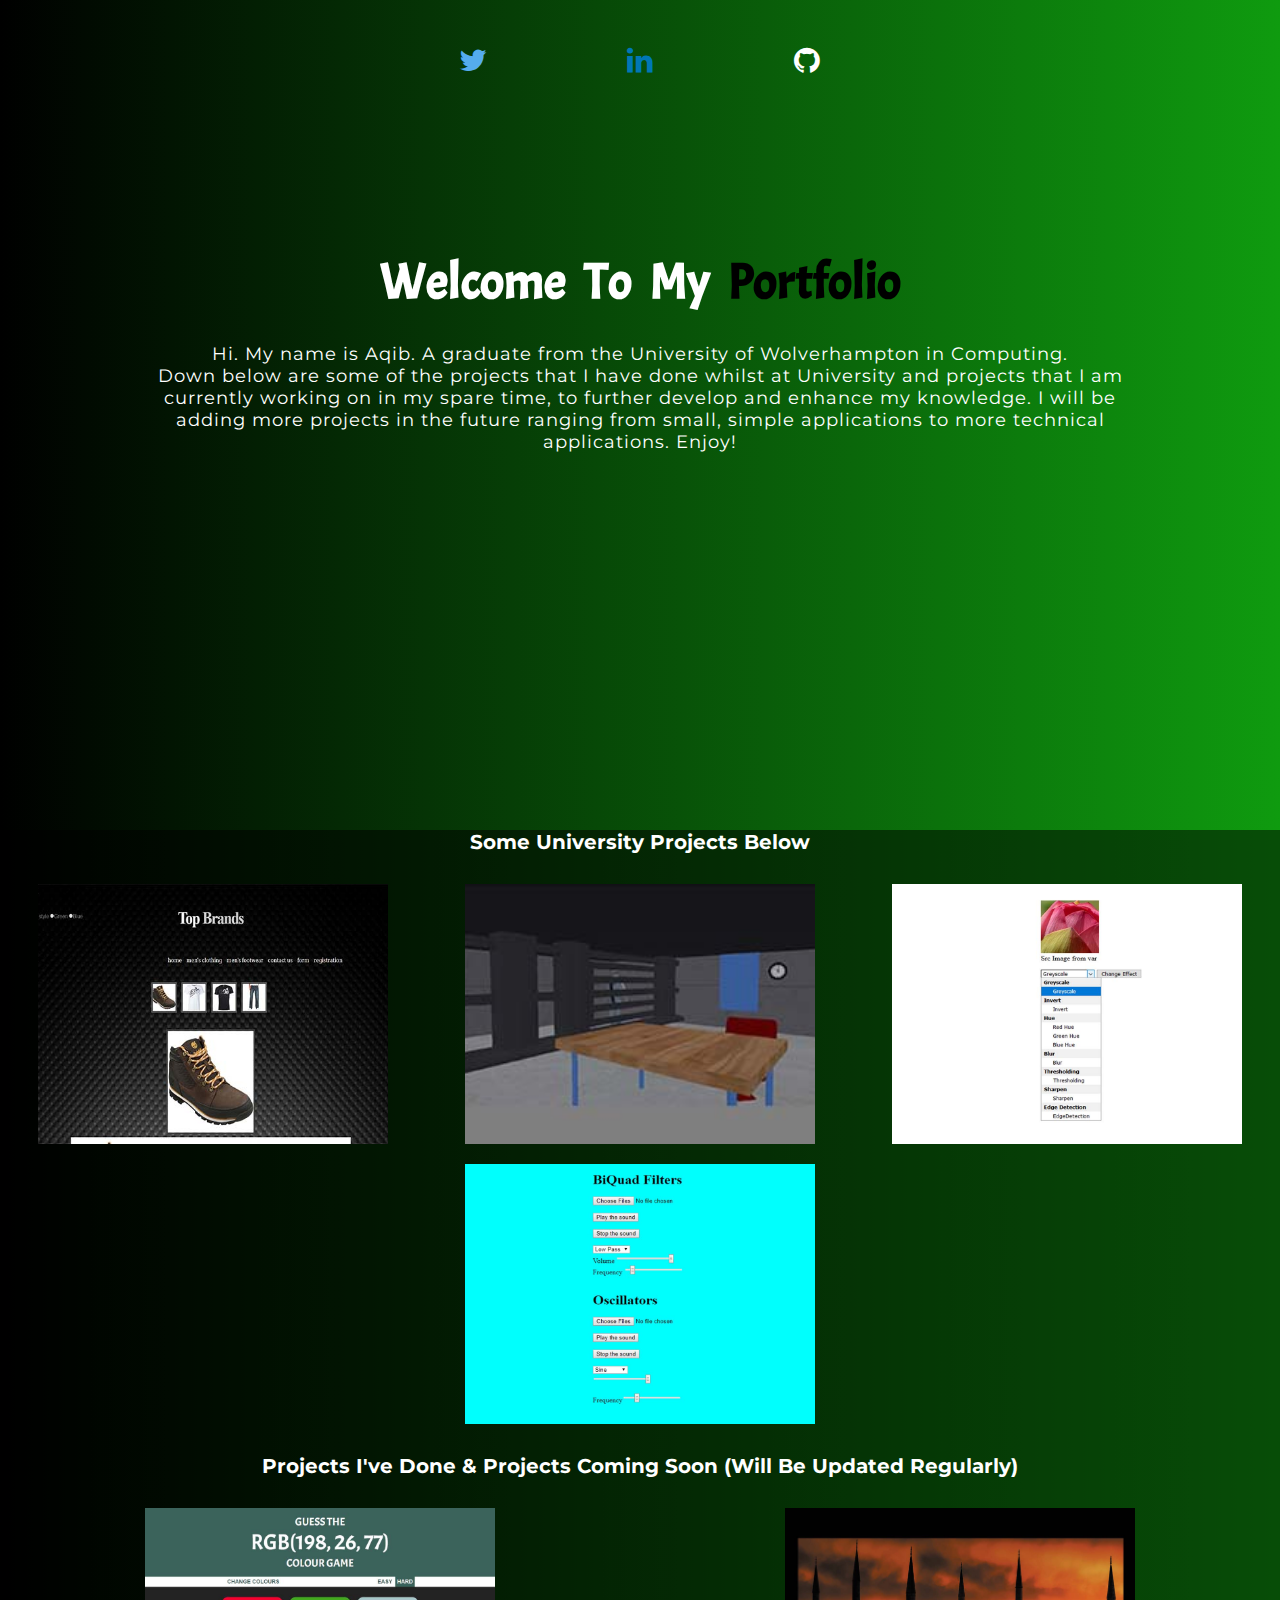
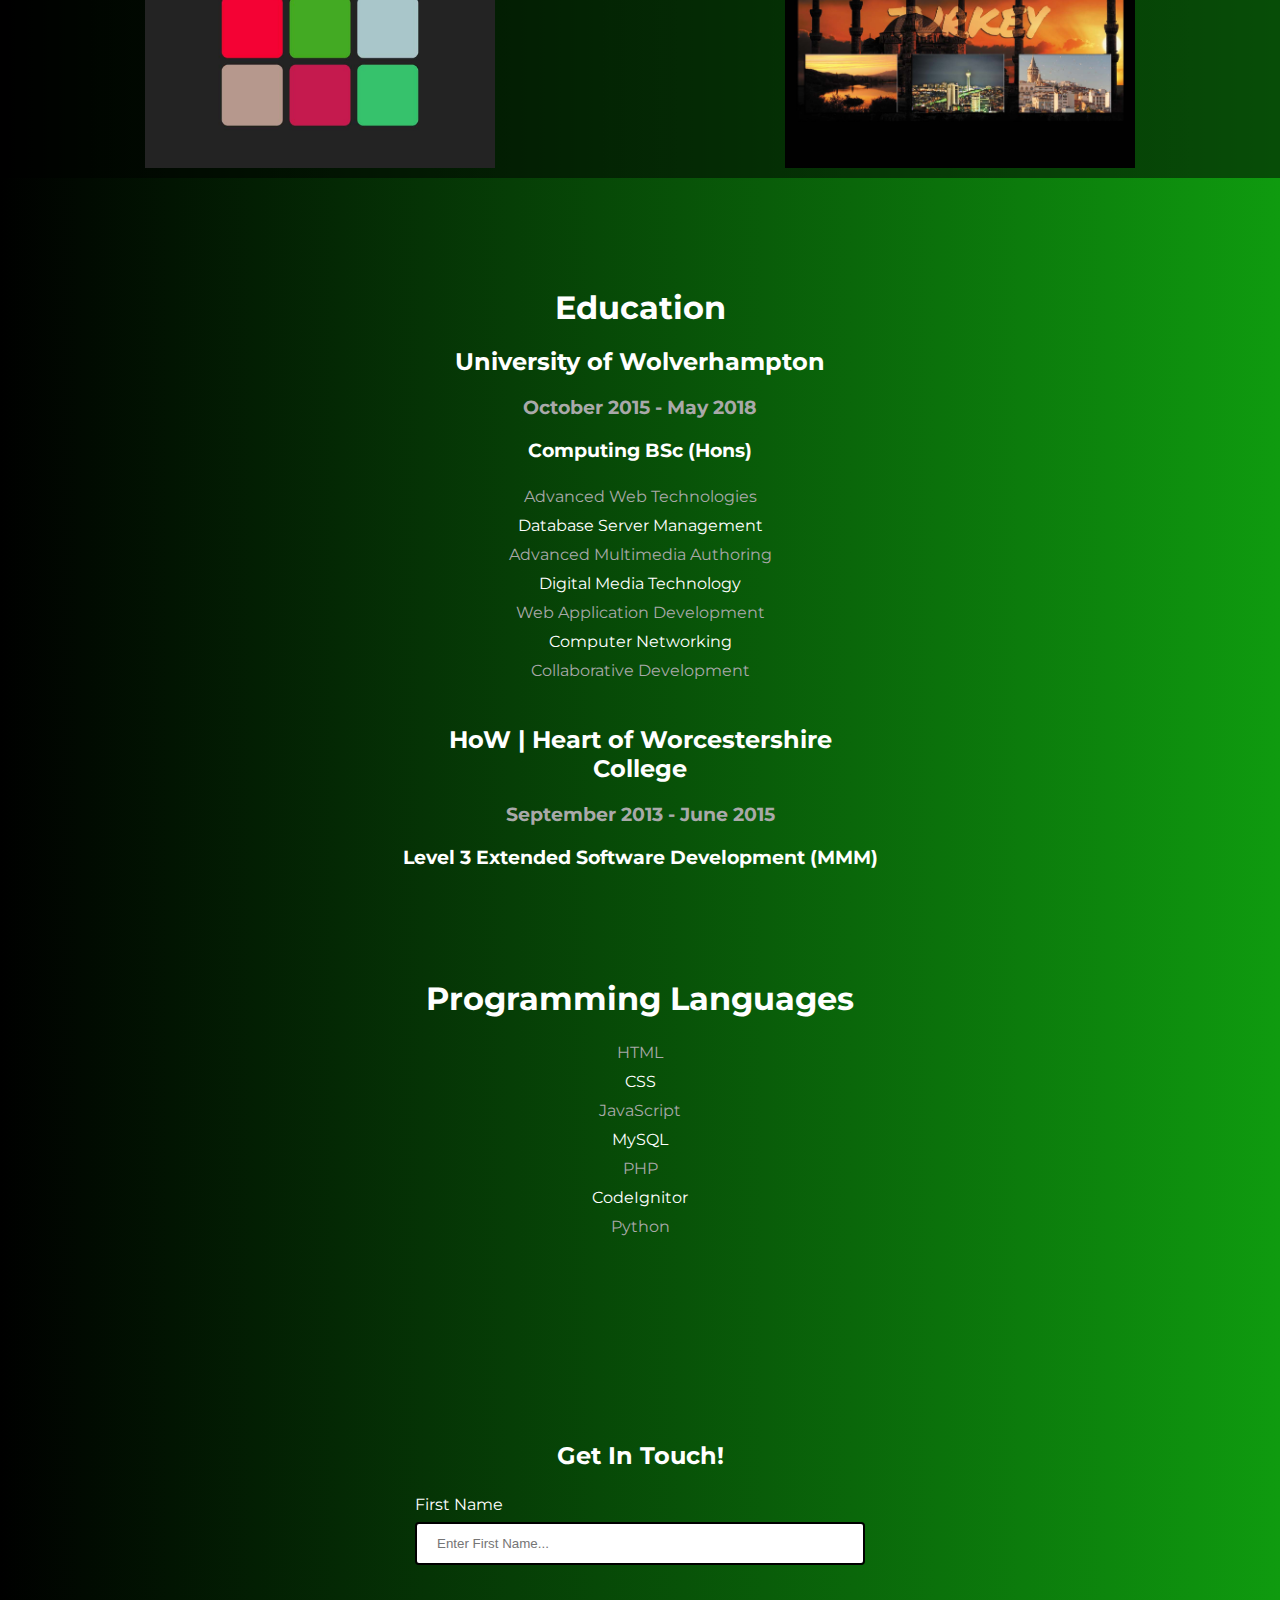
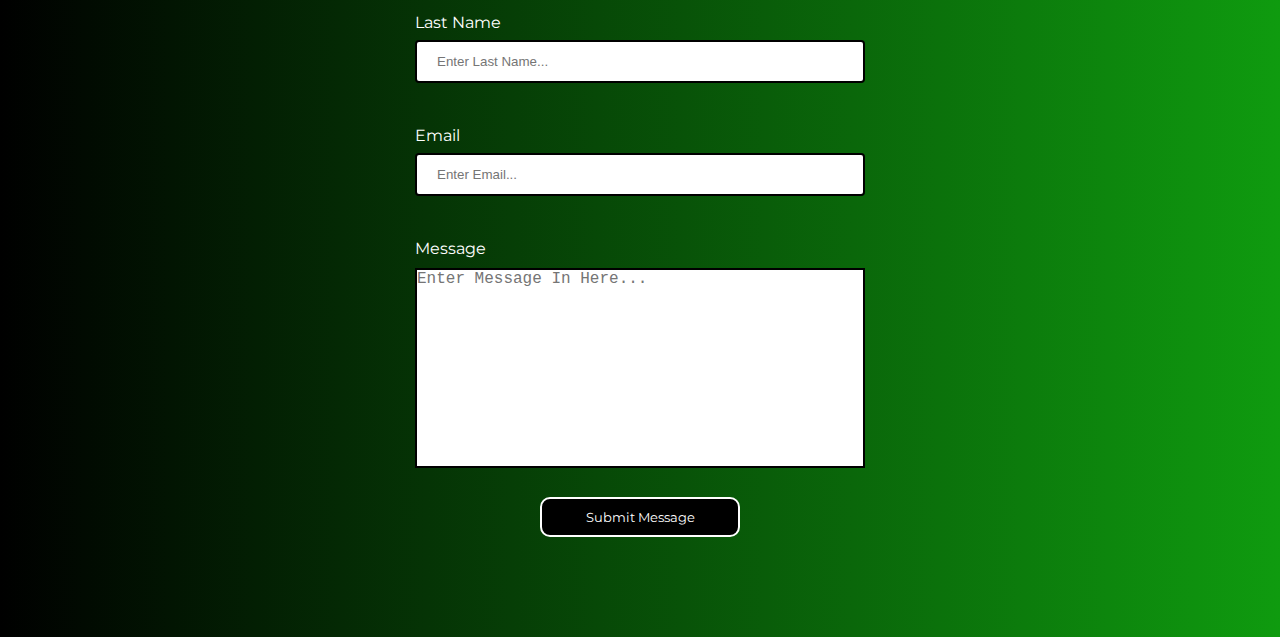
<file: index.html>
<!DOCTYPE html>
<html>
<head>
  <title> Portfolio </title>

<meta charset="utf-8" />
<meta name="viewport" content="width=device-width, initial-scale=1.0">
  <link rel="stylesheet" type="text/css" href="style.css">
  <link rel="stylesheet" href="https://cdnjs.cloudflare.com/ajax/libs/animate.css/3.7.0/animate.min.css">
  <link href="https://stackpath.bootstrapcdn.com/font-awesome/4.7.0/css/font-awesome.min.css"
    rel="stylesheet" integrity="sha384-wvfXpqpZZVQGK6TAh5PVlGOfQNHSoD2xbE+QkPxCAFlNEevoEH3Sl0sibVcOQVnN" crossorigin="anonymous">
  <link href="https://fonts.googleapis.com/css?family=Acme" rel="stylesheet">
  <link href="https://fonts.googleapis.com/css?family=Montserrat" rel="stylesheet">
  <link href="https://fonts.googleapis.com/css?family=Patua+One" rel="stylesheet">

</head>

<body>

<header>
      <ul>
        <li class="tw"><a href="https://twitter.com/aqiib634"><i class="fa fa-twitter" aria-hidden="true"></i></a></li>
      <!--  <li class="fb"><a href="https://www.facebook.com/profile.php?id=100015473822315"><i class="fa fa-facebook-official" aria-hidden="true"></i></a></li>
        <li class="insta"><a href="https://www.instagram.com/_aqiib_/"><i class="fa fa-instagram" aria-hidden="true"></i></a></li> -->
        <li class="linked"><a href="https://www.linkedin.com/in/aqib-ul-hassan-900b2916a/"><i class="fa fa-linkedin" aria-hidden="true"></i></a></li>
        <li class="github"><a href="https://github.com/Aqib-Ul-Hassan"><i class="fa fa-github" aria-hidden="true"></i></a></li>
      </ul>
</header>


<!-- BIG WELCOME TITLE -->
<section id="welcome">
  <div class="container">
    <h1 class="animated bounceInDown">Welcome To My <span class="animated tada pfolio">Portfolio</span></h1>
    <p class="animated fadeIn slow">Hi. My name is Aqib. A graduate from the University of Wolverhampton in Computing.<br>
    Down below are some of the projects that I have done whilst at University and projects that I am currently working on in my spare time, to
    further develop and enhance my knowledge. I will be adding more projects in the future ranging from small, simple applications to more technical applications.
    Enjoy!</p>
  </div>
</section>


<!-- MAIN BODY STARTS HERE -->
<section id="boxes">
  <div class="container">
    <div class="work">
      <h3>Some University Projects Below</h3>
    </div>



    <div class="box-1">
      <h2 class="heading1">My first website!</h2>
      <p>The first website I created. Downloaded a free website template and started working my way around.
        By downloading a free template, I was able to delete
        lines of code and see what the changes were. This helped me get a better understanding of what was happening.</p>

        <a href="topbrand/index.html"><button type="button" id="mainButton" > Go To Website </button></a>
    </div>


    <div class="box-2">
      <h2 class="heading1">Group work: Three.js & Autodesk 3DS Max</h2>
      <p> We had to learn & create a 3d application using three.js & 3DS Max.
      Our application was based on the movie The Shawshank Redemption. The prison guard is wandering back & forth
      & the prisoner has to escape by digging a hole behind the poster.</p>

      <a href="prisonEscape/index.html"><button type="button" id="mainButton2" onclick="btn2()"> Go To Website </button></a>
    </div>


    <div class="box-3">
      <h2 class="heading1"> Image Manipulation App </h2>
      <p> Used JavaScript to change the effect of an image </p>

      <p class="note"> <strong>Note -</strong> Only works in the FireFox browser </p>

      <a href="Assesments/index.html"><button type="button" id="mainButton3" onclick="btn3()"> Go To Website </button></a>
    </div>


    <div class="box-4">
      <h2 class="heading1"> Sound Mixer App </h2>
      <p> Used JavaScript to change the effect of an image </p>

      <a href="Sound_Mixer_App/spectrogram.html"><button type="button" id="mainButton4" onclick="btn4()"> Go To Website </button></a>
    </div>


    <div class="work">
      <h3>Projects I've Done & Projects Coming Soon (Will Be Updated Regularly)</h3>
    </div>

<!-- PROJECT THAT ARE COMPLETED & PROJECTS THAT ARE COMING SOON! -->
    <div class="box-5">
      <h2 class="heading1"> Guess The RGB Colour </h2>
      <p>RGB colour picking game developed using HTML, CSS & JavaScript. </p>

      <p class="note"> <strong>Note -</strong> Project from Colt Steele's Udemy Course </p>

      <a href="ColourPickerGame/index.html"><button type="button" id="mainButton5" onclick="btn5()"> Go To Website </button></a>
    </div>

    <div class="box-6">
      <h2 class="heading1"> Tour of Turkey </h2>
      <p> A website on Turkey. Within each rectangular box, a slideshow will display images on a specific city in Turkey.
      The reason why I'm creating this website is to increase my knowledge with programming in JavaScript </p>
    </div>
  </div>

</section>

<!-- E D U C A T I O N -->
<div class="container">
  <div class="university">
    <h1>Education</h1>
    <h2>University of Wolverhampton</h2>
    <h3>October 2015 - May 2018</h3>
    <h3>Computing BSc (Hons)</h3>

    <ul>
      <li>Advanced Web Technologies</li>
      <li>Database Server Management</li>
      <li>Advanced Multimedia Authoring</li>
      <li>Digital Media Technology</li>
      <li>Web Application Development</li>
      <li>Computer Networking</li>
      <li>Collaborative Development</li>
    </ul>
  </div>

<div class="college">
  <h2>HoW | Heart of Worcestershire College</h2>
  <h3>September 2013 - June 2015</h3>
  <h3>Level 3 Extended Software Development (MMM)</h3>
</div>

<div class="skills">
  <h1>Programming Languages</h1>
  <ul>
    <li>HTML</li>
    <li>CSS</li>
    <li>JavaScript</li>
    <li>MySQL</li>
    <li>PHP</li>
    <li>CodeIgnitor</li>
    <li>Python</li>

  </ul>
</div>
</div>

<!-- CONTACT FORM -->
<section id="contact">
  <div class="container">
    <form id="contactForm" action="contactform.php" method="post">
      <h2> Get In Touch! </h2>

      <div class="details">
        <label for="firstName"> First Name </label>
        <input type="text" id="firstName" name="firstName" placeholder="Enter First Name..." required>
      </div>

      <div class="details">
        <label for="lastName"> Last Name </label>
        <input type="text" id="lastName" name="lastName" placeholder="Enter Last Name..." required>
      </div>

      <div class="details">
        <label for="email"> Email </label>
        <input type="email" id="email" name="email" placeholder="Enter Email..." required>
      </div>

      <div class="details">
        <label for="textMessage"> Message </label>
        <textarea id="textMessage" name="textMessage" placeholder="Enter Message In Here..." required></textarea>
      </div>

      <input type="submit" value="Submit Message">

    </form>
  </div>
</section>


<script src="https://cdnjs.cloudflare.com/ajax/libs/jquery/3.3.1/jquery.js"></script>
<script type="text/javascript" src="script.js"></script>
</body>
</html>
</file>
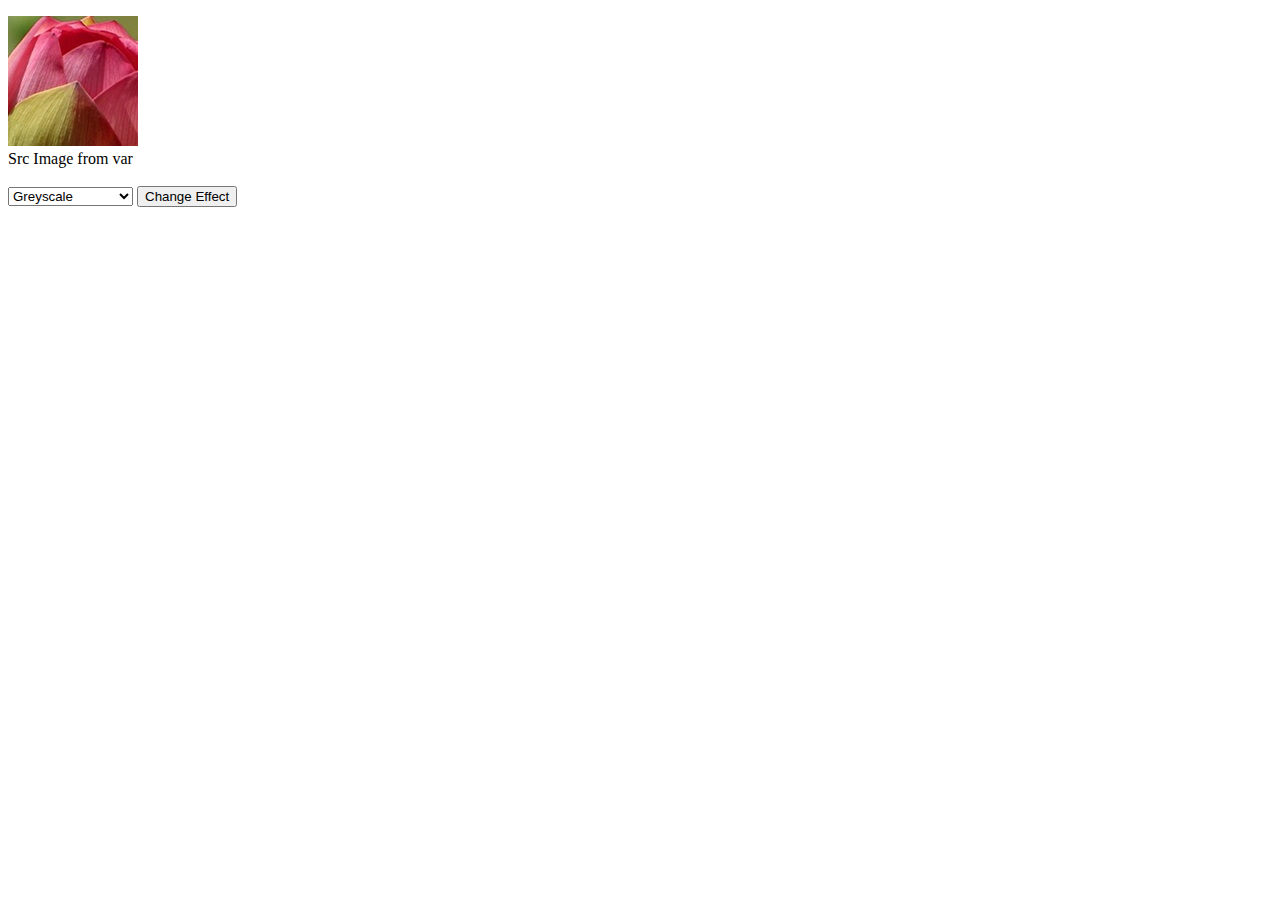
<file: Assesments/index.html>
<!DOCTYPE html>
<html>
<head>
<title>My Web Page</title>
<meta HTTP-EQUIV="Content-Type" CONTENT="text/html; charset=utf-8">

<script type="text/javascript" src="imageExample1.js"></script>

</head>

<body>
	<p>
		<div id='aDiv1'>
			<div id='srcImgDiv'></div>

			<script type="text/javascript">
				srcImg();
			</script>
		</div>
		<br>


<select id="imgeffect" onchange="">

	<optgroup label="Greyscale">
    <option value="Greyscale">Greyscale</option>
	</optgroup>

	<optgroup label="Invert">
    <option value="Invert">Invert</option>
	</optgroup>

	<optgroup label="Hue">
	<option value="RedHue">Red Hue</option>
	<option value="GreenHue">Green Hue</option>
	<option value="BlueHue">Blue Hue</option>
	</optgroup>

	<optgroup label="Blur">
	<option value="Blur">Blur</option>
	</optgroup>

	<optgroup label="Thresholding">
	<option value="Thresholding">Thresholding</option>
	</optgroup>

	<optgroup label="Sharpen">
	<option value="Sharpen">Sharpen</option>
	</optgroup>

	<optgroup label="Edge Detection">
	<option value="EdgeDetection">EdgeDetection</option>
	</optgroup>
</select>

<button type ="button" onclick="Effect()"> Change Effect </button>


		<div id='aDiv2'>
			<canvas id="canvas" width="300" height="300"></canvas>
			<br>
		</div>
	</p>
</body>
</html>
</file>
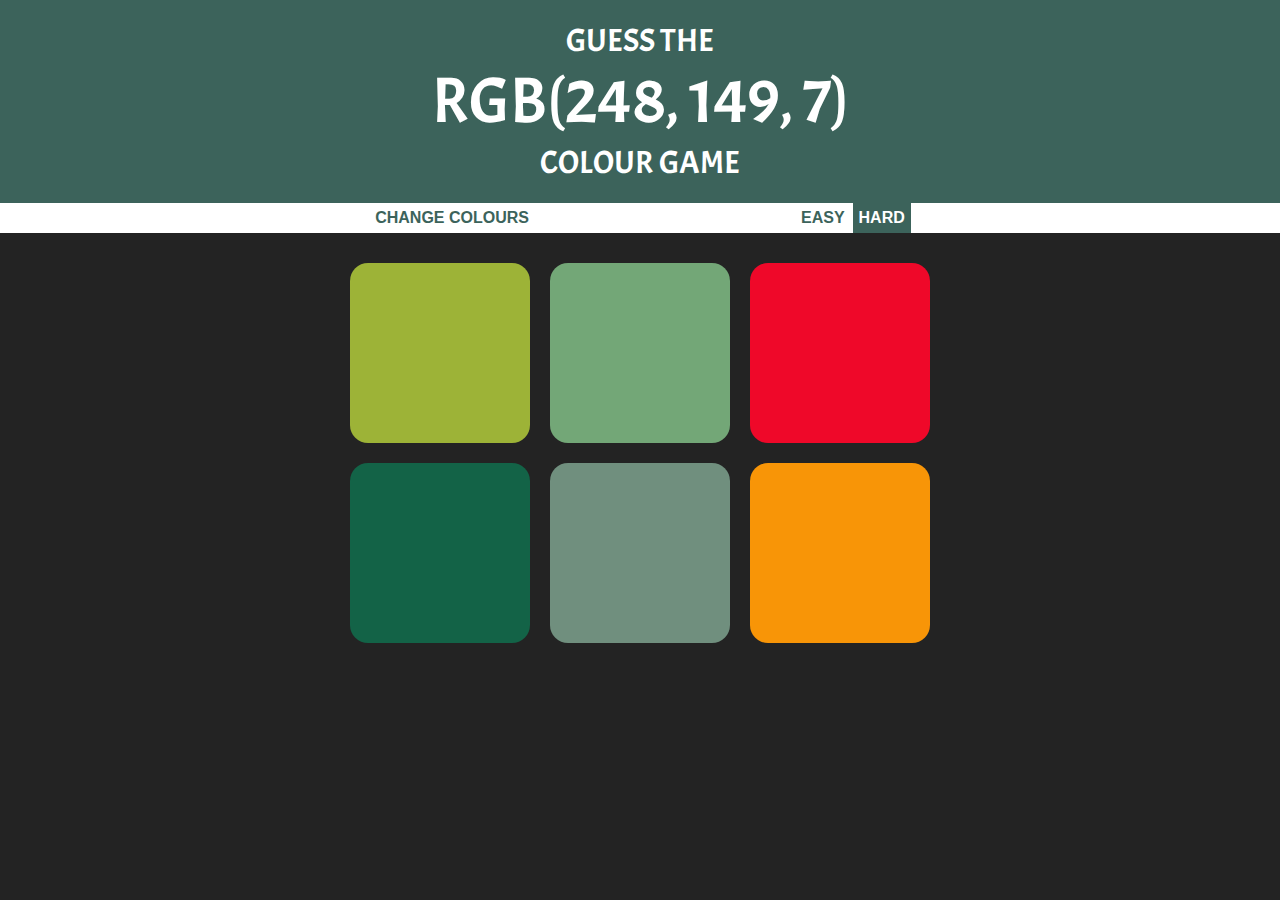
<file: ColourPickerGame/index.html>
<!DOCTYPE html>
<html lang="en" dir="ltr">
<head>
  <meta charset="utf-8">
  <title>RGB Colour Picker Game</title>
  <link rel="stylesheet" href="style.css">
  <link href="https://fonts.googleapis.com/css?family=Acme" rel="stylesheet">
</head>
<body>
  <h1>Guess The <span id='colorDisplay'>RGB</span> Colour Game</h1>

  <div id='banner'>
    <button id='reset'>Change Colours</button>
    <span id='message'></span>
    <button id='easyBtn'>Easy</button>
    <button id='hardBtn' class="selected">Hard</button>
  </div>

  <div id="container">
    <div class="square"></div>
    <div class="square"></div>
    <div class="square"></div>
    <div class="square"></div>
    <div class="square"></div>
    <div class="square"></div>
  </div>


<script type="text/javascript" src="script.js"></script>
</body>
</html>
</file>
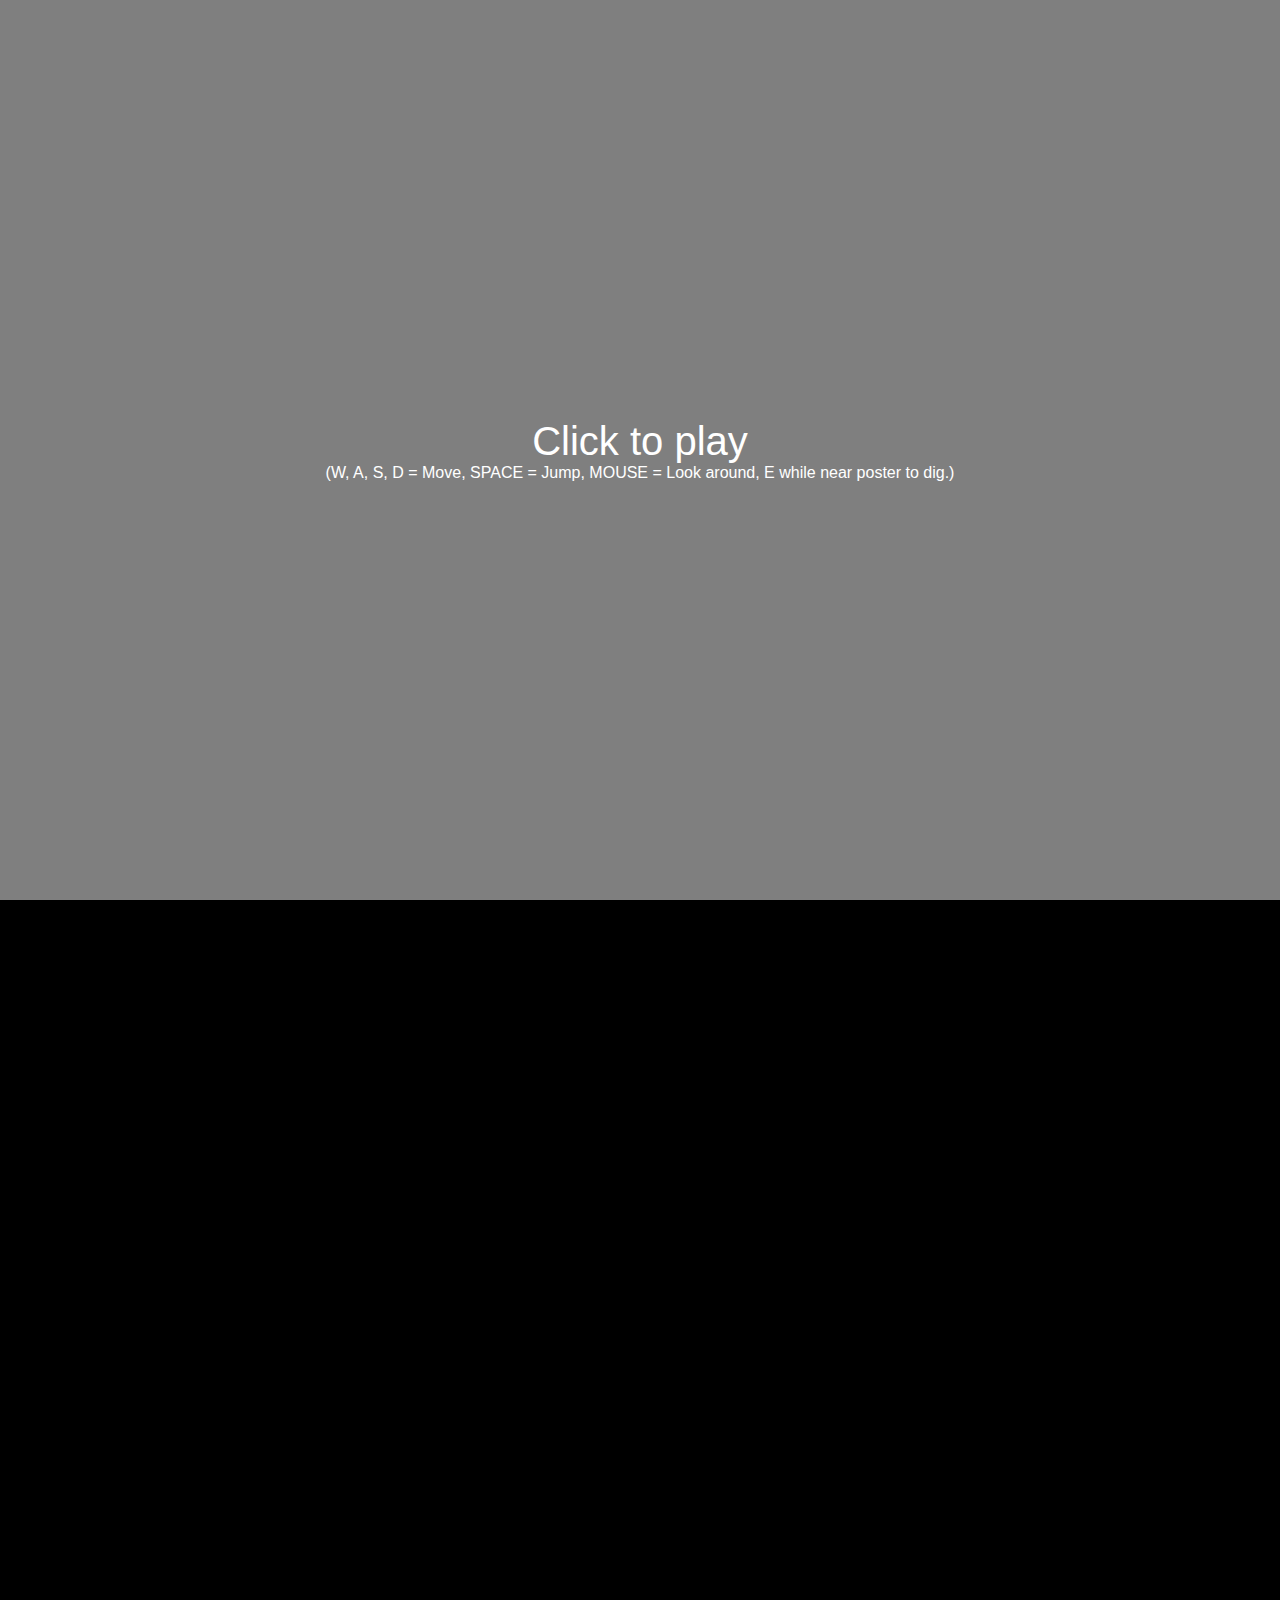
<file: prisonEscape/index.html>
﻿<!-- three.js Demo - Loading a 3D Model. Collada file format and play animation. -->
<!-- Additional Notes: Uses separate .js and .xml files. -->
<!-- Version: 3.0 -->

<!DOCTYPE html>

<html>
	<head>
    	<META HTTP-EQUIV="Content-Type" CONTENT="text/html; charset=utf-8">
		  <style>
			html, body {
				width: 100%;
				height: 100%;
			}

			body {
				background-color: #ffffff;
				margin: 0;
				overflow: hidden;
				font-family: arial;
			}

			#blocker {

				position: absolute;

				width: 100%;
				height: 100%;

				background-color: rgba(0,0,0,0.5);

			}

			#instructions {

				width: 100%;
				height: 100%;

				display: -webkit-box;
				display: -moz-box;
				display: box;

				-webkit-box-orient: horizontal;
				-moz-box-orient: horizontal;
				box-orient: horizontal;

				-webkit-box-pack: center;
				-moz-box-pack: center;
				box-pack: center;

				-webkit-box-align: center;
				-moz-box-align: center;
				box-align: center;

				color: #ffffff;
				text-align: center;

				cursor: pointer;

			}

		</style>
		<title>three.js Demo - Loading a 3D Model. 
											Collada File Format. Play animations.</title>

		<!-- Here we include the three.js JavaScript files. -->
		<script type="text/javascript" src="three.min.js"></script>
		<!-- Here we include the three.js stats library. -->
		<script type="text/javascript" src="stats.min.js"></script>
		<!-- Here we include the three.js fly controls library. -->
		<script type="text/javascript" src="FirstPersonControls.js"></script>
		<!-- Here we include the three.js PointerLockControls library. -->		
		<script src="https://threejs.org/examples/js/controls/PointerLockControls.js"></script>

		<!-- Include the three.js libraries to handle the animations. -->
		<script src="animate/Animation.js"></script>
		<script src="animate/AnimationHandler.js"></script>
		<script src="animate/KeyFrameAnimation.js"></script>
		
		<!-- Here we include the three.js Collada Model loader. -->
		<script type="text/javascript" src="ColladaLoader.js"></script>
        <script type="text/javascript" src="cloth.js"></script>

		
	</head>

	<body bgcolor="White">	
		<div id="blocker" style="position: relative; width:100%;">	
		    <div id="instructions">
				    <span style="font-size:40px">Click to play</span>
				    <br />
				    (W, A, S, D = Move, SPACE = Jump, MOUSE = Look around, E while near poster to dig.)
			    </div>
		    </div> 

		<div id="debugInfo" style="position: relative; bottom: 150px; width: 100%; background: grey; text-align: center; font-size: 75px;">			
		</div>

		<!-- Here we include the our JavaScript files. You can include multiple files. -->
		<script type="text/javascript" src="myJavaScriptFile.js"></script>
	</body>
</html>
</file>
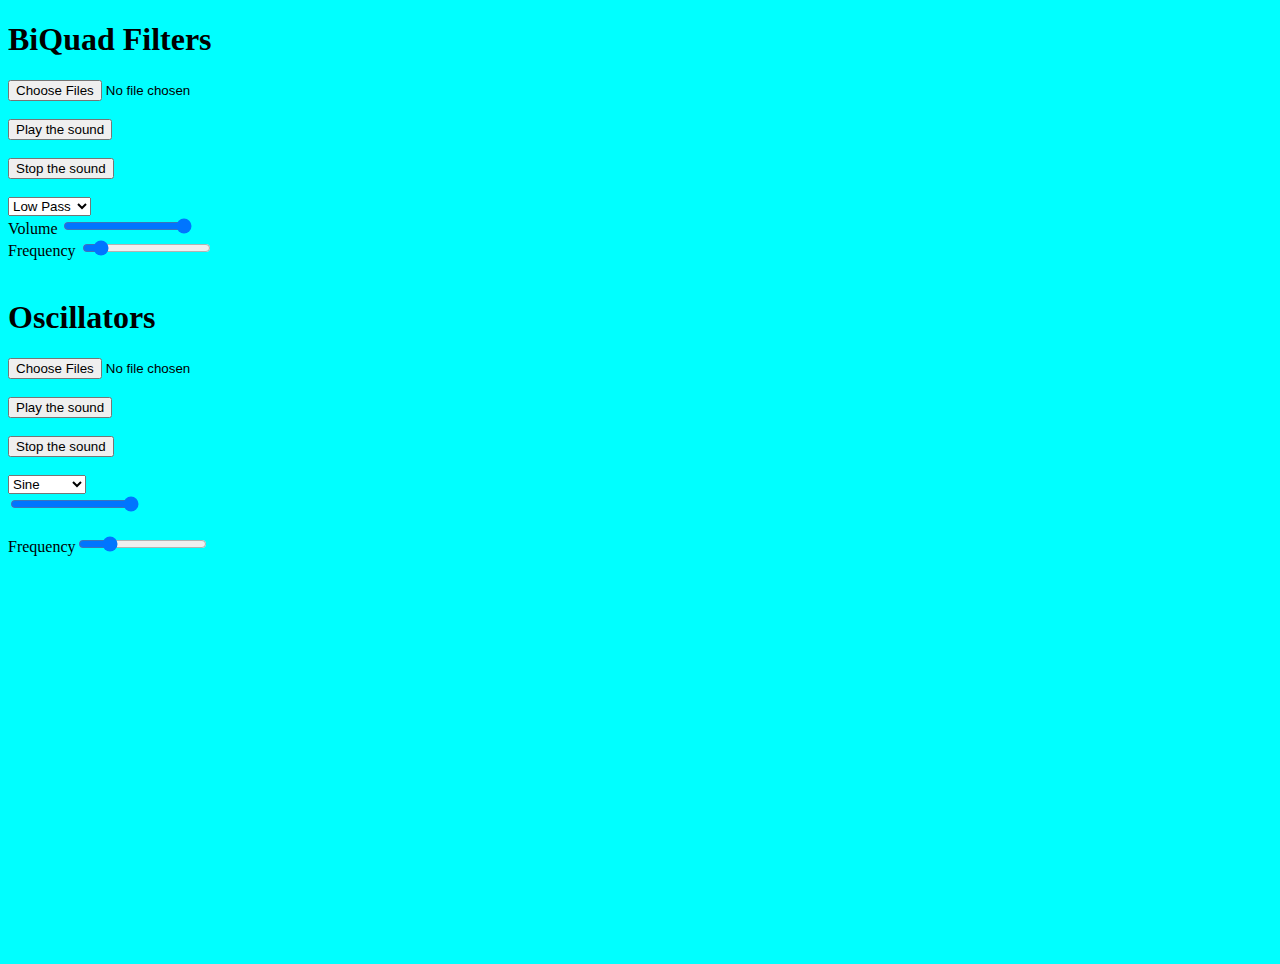
<file: Sound_Mixer_App/spectrogram.html>
<!DOCTYPE html>
<html>
	<head>
    	<META HTTP-EQUIV="Content-Type" CONTENT="text/html; charset=utf-8">
		<title>Sound Mixer Studio App</title>

		<!-- Here we include the our JavaScript file. You can include multiple files. -->
		<!-- The files can have any name. -->
		<script type="text/javascript" src="chroma.js"></script>
		<script type="text/javascript" src="myJavaScriptFile.js"></script>

	</head>

	<body bgcolor="Aqua">

		<div id="myDivContainer">
		<h1>BiQuad Filters</h1>
			<!-- HTML input list. -->
			<input type="file" id="files" name="files[]" multiple />

			<br><br>

			<input id="button1" type="button" name="button1" value="Play the sound"
												onClick="playSound(aSoundBuffer)"> <br><br>

			<input id="button2" type="button" name="button2" value="Stop the sound"
												onClick="stopSound()"> <br><br>

			<select id="bqfilters" onchange="">

			<option value="lowpass">Low Pass</option>
			<option value="highpass">High Pass</option>
			<option value="lowshelf">Lowshelf</option>
			<option value="highshelf">Highshelf</option>
			<option value="peaking">Peaking</option>
			</select>
			<br>

			<label for="volume">Volume</label>
			<input id="volume" type="range" min="0" max="1" step="0.1" value="1.0"/> <br>

			<label for="frequency2">Frequency</label>
			<input id="frequency2" type="range" min="5" max="10000" value="1000">

			<br>
			<br>

			<h1> Oscillators </h1>
			<input type="file" id="files2" name="files[]" multiple />

			<br><br>

			<input id="button1" type="button" name="button1" value="Play the sound"
												onClick="playSound2(aSoundBuffer)"> <br><br>

			<input id="button2" type="button" name="button2" value="Stop the sound"
												onClick="stopSound2()"> <br><br>

			<select id="oscfilter" onchange="">

			<option value="sine">Sine</option>
			<option value="square">Square</option>
			<option value="sawtooth">Sawtooth</option>
			<option value="triangle">Triangle</option>
			</select>
			<br>

			<input id="volume2" type="range" min="0" max="1" step="0.1" value="1.0"/> <br><br>
			<label for="frequency">Frequency</label><input id="frequency" type="range" min="0" max="2000" step="1"  value="440"/> <br><br>
		</div>

			<!-- The canvas where we visualise our waveform. -->
			<canvas id="canvas" width="600" height="300"></canvas>

			<!-- 2nd Canvas -->
			<canvas id="canvas2" width="640" height="360"></canvas>
			<br>
			<br>

			<div id="debugInfo" style="position: absolute; top: 70px; left: 650px; width: 700px; background: Olive;">
			</div>

			<!-- Initalise the audio context.. -->
			<script LANGUAGE="JavaScript">
				init();
				addEvents();
			</script>

</body>
</html>
</file>
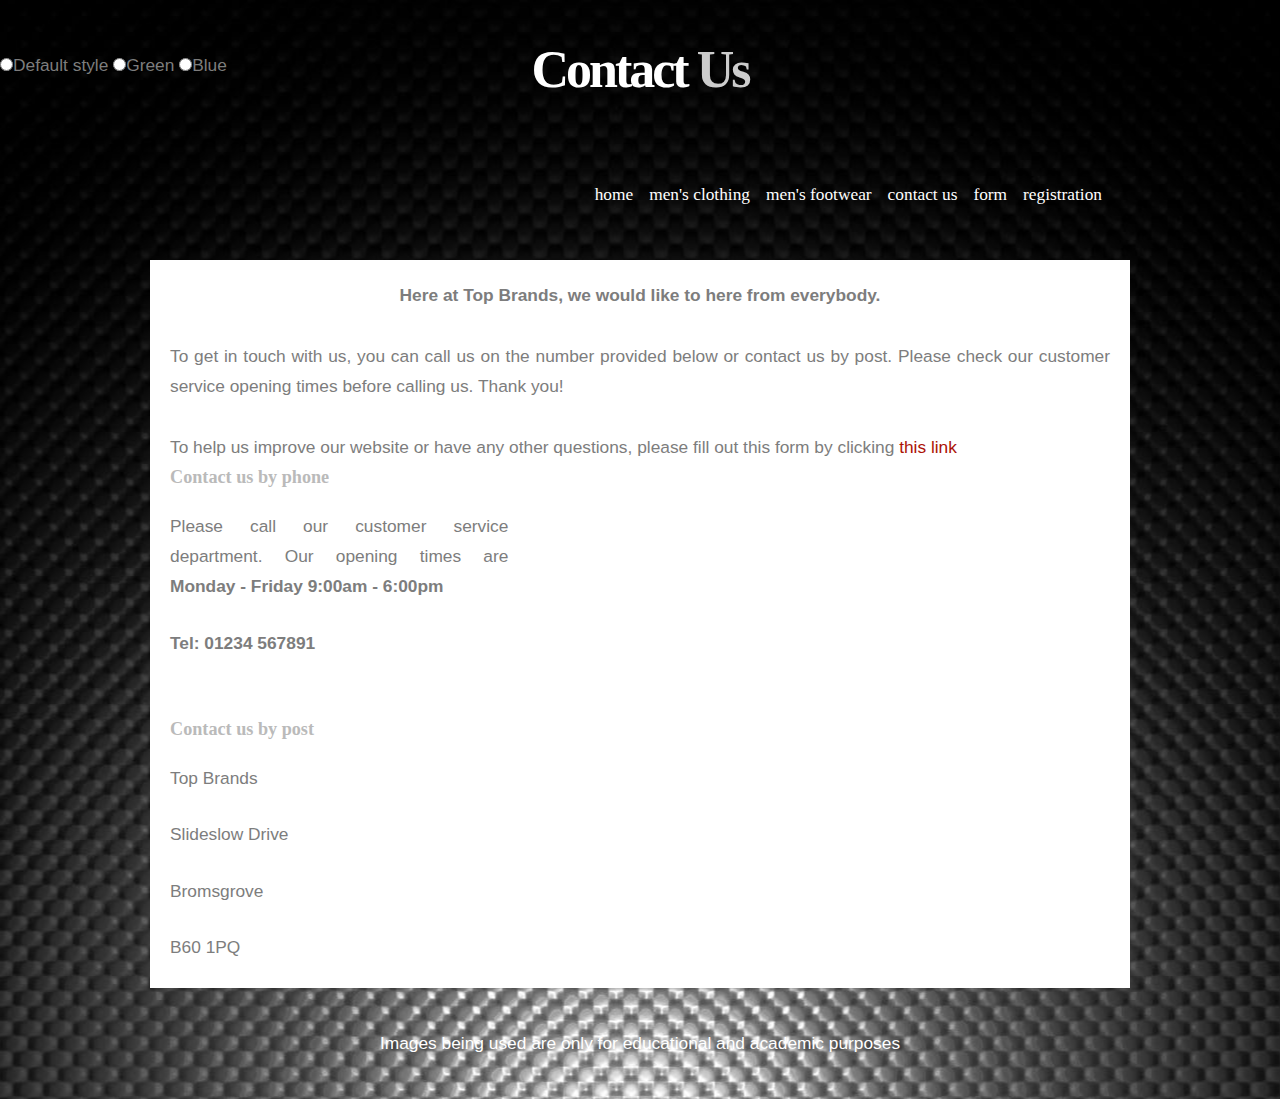
<file: topbrand/contactus.html>
<!DOCTYPE html PUBLIC "-//W3C//DTD XHTML 1.0 Strict//EN" "http://www.w3.org/TR/xhtml1/DTD/xhtml1-strict.dtd">
<html xmlns="http://www.w3.org/1999/xhtml">
	<head>

	<link rel="stylesheet" type="text/css" href="mystyle.css" />
	<link rel="alternate stylesheet" type="text/css" media="screen" title="green-theme" href="green-abstract.css" />
	<link rel="alternate stylesheet" type="text/css" media="screen" title="blue-theme" href="blue-abstract.css" />

		<script src="styleswitch.js" type="text/javascript">
/***********************************************
* Style Sheet Switcher v1.1- © Dynamic Drive DHTML code library (www.dynamicdrive.com)
* This notice MUST stay intact for legal use
* Visit Dynamic Drive at http://www.dynamicdrive.com/ for this script and 100s more
***********************************************/
</script>

		<title>Contact Us</title>





		<div id="strapline">
	    <div id="welcome_slogan">
	      <h3>Contact <span>Us</span></h3>
	    </div><!--close welcome_slogan-->
      </div><!--close strapline-->


	</head>
	<body>
	<form id="switchform">
		<input type="radio" name="choice" value="black-theme" onClick="chooseStyle(this.value, 60)">Default style
		<input type="radio" name="choice" value="green-theme" onClick="chooseStyle(this.value, 60)">Green
		<input type="radio" name="choice" value="blue-theme" onClick="chooseStyle(this.value, 60)">Blue
	</form>

		<div id="wrapper">

			<div id="header">

				<div id="nav">
					<ul>
						<li class="first current">
							<a href="index.html">Home</a>
						</li>

						<li>
							<a href="mensclothing.html">Men's Clothing</a>
						</li>

						<li>
							<a href="mensfootwear.html">Men's Footwear</a>
						</li>

						<li>
							<a href="contactus.html">Contact Us</a>
						</li>

						<li>
							<a href="form.html">Form</a>
						</li>

						<li class="last">
							<a href="registration.html">Registration</a>
						</li>

					</ul>
					<br class="clear" />
				</div>

			</div>
			<!-- END HEADER -->


			<div id="page">
							<strong><center>Here at Top Brands, we would like to here from everybody.</center></strong><br>
					To get in touch with us, you can call us on the number provided below or contact us by post.
					Please check our customer service opening times before calling us. Thank you!
					<br>
					<br>
					To help us improve our website or have any other questions, please fill out this form by clicking <a href="form.html">this link</a>



					<br class="clear" />
					<!-- END SLIDER -->
				<div style="width: 36%; float: left;">
	<div class="right-section">
		<h4>
			<strong>Contact us by phone</strong></h4>
		<p>
			Please call our customer service department. Our opening times are <b>Monday - Friday 9:00am - 6:00pm</b></p>
		<p>
			<strong>Tel: 01234 567891</strong></p>

	</div>
	<div class="right-section">
		<h4>
			<br>
			<strong>Contact us by post</strong></h4>
			<p>Top Brands</p>
			<p>Slideslow Drive</p>
			<p>Bromsgrove</p>
			<p>B60 1PQ</p>

	</div>
</div>
			</div>
			<!-- END PAGE -->

			<div id="products">

				<br class="clear" />
			</div>

		</div>
		<!-- END WRAPPER -->




	</body>

	<div id="copyright">
			Images being used are only for educational and academic purposes

		</div>
</html>
</file>
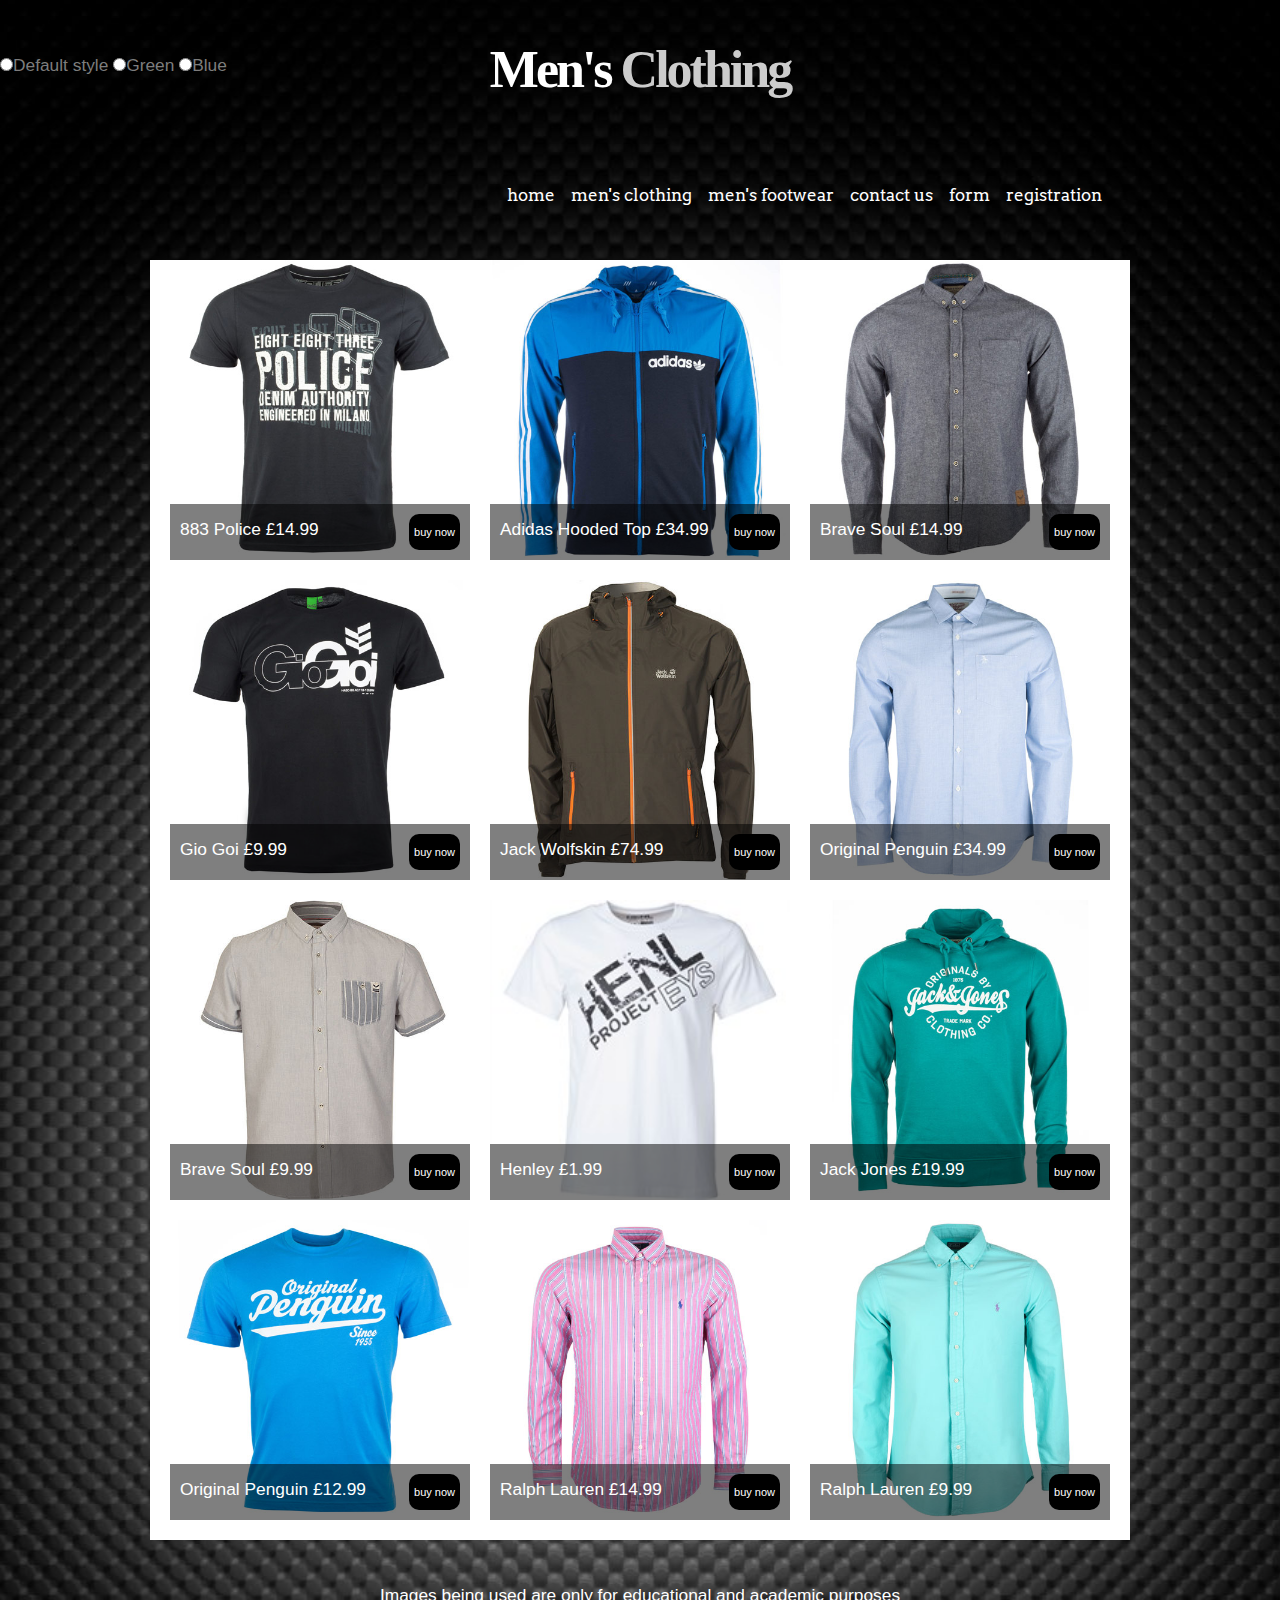
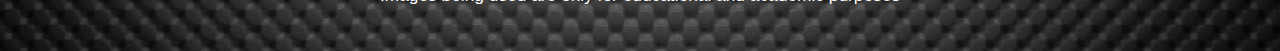
<file: topbrand/mensclothing.html>
<html>
<head>
<title>Top Brands / Men's Clothing</title>
		
		<link href='http://fonts.googleapis.com/css?family=Arvo:400,700' rel='stylesheet' type='text/css'>
		<link rel="stylesheet" type="text/css" href="mystyle.css" />
		<link rel="alternate stylesheet" type="text/css" media="screen" title="green-theme" href="green-abstract.css" />
		<link rel="alternate stylesheet" type="text/css" media="screen" title="blue-theme" href="blue-abstract.css" />	
		
		<script src="styleswitch.js" type="text/javascript">
/***********************************************
* Style Sheet Switcher v1.1- © Dynamic Drive DHTML code library (www.dynamicdrive.com)
* This notice MUST stay intact for legal use
* Visit Dynamic Drive at http://www.dynamicdrive.com/ for this script and 100s more
***********************************************/
</script>
		
		<div id="strapline">
	    <div id="welcome_slogan">
	      <h3>Men's <span>Clothing</span></h3>
	    </div><!--close welcome_slogan-->
      </div><!--close strapline-->	
		
		
</head>

<body>
	<form id="switchform">
		<input type="radio" name="choice" value="black-theme" onClick="chooseStyle(this.value, 60)">Default style
		<input type="radio" name="choice" value="green-theme" onClick="chooseStyle(this.value, 60)">Green
		<input type="radio" name="choice" value="blue-theme" onClick="chooseStyle(this.value, 60)">Blue
	</form>
	
	<div id="wrapper">


			<div id="header">
			
				<div id="nav">
					<ul>
						<li class="first current">
							<a href="index.html">Home</a>
						</li>
						
						<li>
							<a href="mensclothing.html">Men's Clothing</a>
						
						</li>
						
						<li>
							<a href="mensfootwear.html">Men's Footwear</a>
						</li>
						
						<li>
							<a href="contactus.html">Contact Us</a>
						</li>
						
						<li>
							<a href="form.html">Form</a>
						</li>
						
						<li class="last">
							<a href="registration.html">Registration</a>
						</li>
					</ul>
					<br class="clear" />
				</div>
				
			</div>	
			

<div id="products">
				<ul>	
					<li><a href="mensclothing.html"><img src="images/883police_tshirt_black.jpg" width="300" height="300" alt="" /></a><span>883 Police  &pound;14.99<a href="mensclothing.html" class="buy">Buy Now</a></li>
					<li><a href="mensclothing.html"><img src="images/adidas_originals_mens_hooded_top_blue.jpg" width="300" height="300" alt="" /></a><span>Adidas Hooded Top &pound;34.99  <a href="mensclothing.html" class="buy">Buy Now</a></li>
					<li><a href="mensclothing.html"><img src="images/brave_soul_shirt.jpg" width="300" height="300" alt="" /></a><span>Brave Soul  &pound;14.99 <a href="mensclothing.html" class="buy">Buy Now</a></li>
					<li><a href="mensclothing.html"><img src="images/gio_goi_tshirt.jpg" width="300" height="300" alt="" /></a><span>Gio Goi &pound;9.99  <a href="mensclothing.html" class="buy">Buy Now</a></li>
					<li><a href="mensclothing.html"><img src="images/jack_wolfskin_jacket.jpg" width="300" height="300" alt="" /></a><span>Jack Wolfskin &pound;74.99  <a href="mensclothing.html" class="buy">Buy Now</a></li>
					<li><a href="mensclothing.html"><img src="images/shirt.jpg" width="300" height="300" alt="" /></a><span>Original Penguin &pound;34.99  <a href="mensclothing.html" class="buy">Buy Now</a></li>
					<li><a href="mensclothing.html"><img src="images/brave_soul_siege_shirt.jpg" width="300" height="300" alt="" /></a><span>Brave Soul &pound;9.99  <a href="mensclothing.html" class="buy">Buy Now</a></li>
					<li><a href="mensclothing.html"><img src="images/henley_tshirt.jpg" width="300" height="300" alt="" /></a><span>Henley &pound;1.99  <a href="mensclothing.html" class="buy">Buy Now</a></li>
					<li><a href="mensclothing.html"><img src="images/jack_jones_hoody.jpg" width="300" height="300" alt="" /></a><span>Jack Jones &pound;19.99  <a href="mensclothing.html" class="buy">Buy Now</a></li>
					<li><a href="mensclothing.html"><img src="images/original_penguin_tshirt_blue.jpg" width="300" height="300" alt="" /></a><span>Original Penguin &pound;12.99  <a href="mensclothing.html" class="buy">Buy Now</a></li>
					<li><a href="mensclothing.html"><img src="images/ralph_lauren_pink_shirt.jpg" width="300" height="300" alt="" /></a><span>Ralph Lauren &pound;14.99  <a href="mensclothing.html" class="buy">Buy Now</a></li>
					<li><a href="mensclothing.html"><img src="images/ralph_lauren_shirt.jpg" width="300" height="300" alt="" /></a><span>Ralph Lauren &pound;9.99  <a href="mensclothing.html" class="buy">Buy Now</a></li>
					
					</ul>
				<br class="clear" />
			</div>
</body>

<div id="copyright">
			Images being used are only for educational and academic purposes

		</div>	
</html>
</file>
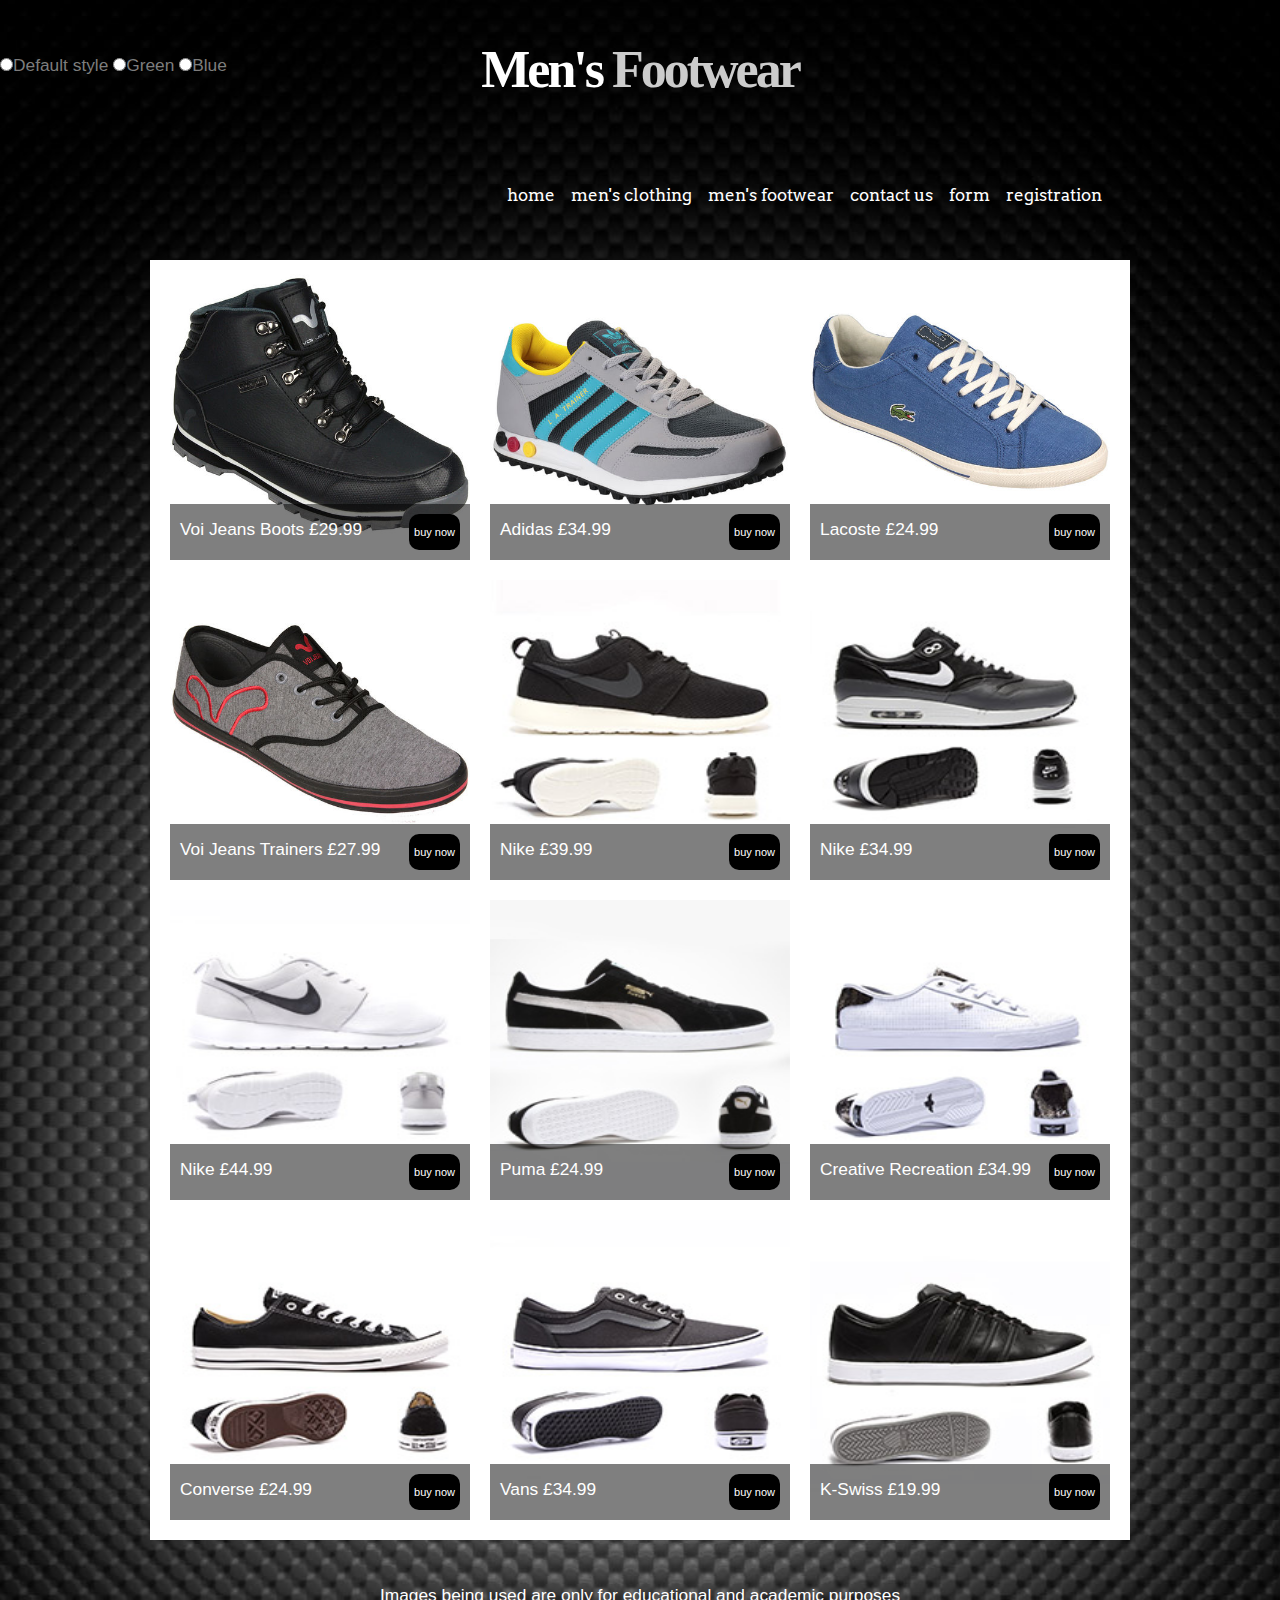
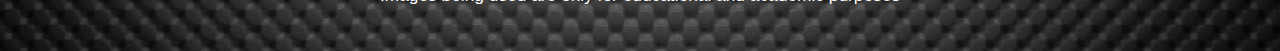
<file: topbrand/mensfootwear.html>
<html>
<head>
<title>Top Brands / Men's Footwear</title>
	
	<link href='http://fonts.googleapis.com/css?family=Arvo:400,700' rel='stylesheet' type='text/css'>
	<link rel="stylesheet" type="text/css" href="mystyle.css" />
	<link rel="alternate stylesheet" type="text/css" media="screen" title="green-theme" href="green-abstract.css" />
	<link rel="alternate stylesheet" type="text/css" media="screen" title="blue-theme" href="blue-abstract.css" />	
		
		<script src="styleswitch.js" type="text/javascript">
/***********************************************
* Style Sheet Switcher v1.1- © Dynamic Drive DHTML code library (www.dynamicdrive.com)
* This notice MUST stay intact for legal use
* Visit Dynamic Drive at http://www.dynamicdrive.com/ for this script and 100s more
***********************************************/
</script>

<div id="strapline">
	    <div id="welcome_slogan">
	      <h3>Men's <span>Footwear</span></h3>
	    </div><!--close welcome_slogan-->
      </div><!--close strapline-->	

</head>

<body>
	<form id="switchform">
		<input type="radio" name="choice" value="black-theme" onClick="chooseStyle(this.value, 60)">Default style
		<input type="radio" name="choice" value="green-theme" onClick="chooseStyle(this.value, 60)">Green
		<input type="radio" name="choice" value="blue-theme" onClick="chooseStyle(this.value, 60)">Blue
	</form>
<div id="wrapper">


			<div id="header">
			
				
				<div id="nav">
					<ul>
						<li class="first current">
							<a href="index.html">Home</a>
						</li>
						
						<li>
							<a href="mensclothing.html">Men's Clothing</a>
						
						</li>
						
						<li>
							<a href="mensfootwear.html">Men's Footwear</a>
						</li>
						
						<li>
							<a href="contactus.html">Contact Us</a>
						</li>
						
						<li>
							<a href="form.html">Form</a>
						</li>
						
						<li class="last">
							<a href="registration.html">Registration</a>
						</li>
					</ul>
					<br class="clear" />
				</div>
				
			</div>	

<div id="products">
				<ul>	
					<li><a href="mensfootwear.html"><img src="images/voi_boots_black-white.jpg" width="300" height="300" alt="" /></a><span>Voi Jeans Boots &pound;29.99 <a href="mensfootwear.html" class="buy">Buy Now</a></li>
					<li><a href="mensfootwear.html"><img src="images/adidas-originals-mens-la-trainers_charcoal.jpg" width="300" height="300" alt="" /></a><span>Adidas &pound;34.99  <a href="mensfootwear.html" class="buy">Buy Now</a></li>
					<li><a href="mensfootwear.html"><img src="images/lacoste-mens-graduate-vulc-2-trainers_dark-blue.jpg" width="300" height="300" alt="" /></a><span>Lacoste &pound;24.99  <a href="mensfootwear.html" class="buy">Buy Now</a></li>
					<li><a href="mensfootwear.html"><img src="images/voi-jeans-mens-fiery-flame-pumps_charcoal.jpg" width="300" height="300" alt="" /></a><span>Voi Jeans Trainers &pound;27.99  <a href="mensfootwear.html" class="buy">Buy Now</a></li>
					<li><a href="mensfootwear.html"><img src="images/nike_running_trainers.jpg" width="300" height="300" alt="" /></a><span>Nike &pound;39.99  <a href="mensfootwear.html" class="buy">Buy Now</a></li>
					<li><a href="mensfootwear.html"><img src="images/nike_air_max.jpg" width="300" height="300" alt="" /></a><span>Nike &pound;34.99  <a href="mensfootwear.html" class="buy">Buy Now</a></li>
					<li><a href="mensfootwear.html"><img src="images/nike_roshe_run_suede_trainer.jpg" width="300" height="300" alt="" /></a><span>Nike &pound;44.99  <a href="mensfootwear.html" class="buy">Buy Now</a></li>
					<li><a href="mensfootwear.html"><img src="images/puma.jpg" width="300" height="300" alt="" /></a><span>Puma &pound;24.99  <a href="mensfootwear.html" class="buy">Buy Now</a></li>
					<li><a href="mensfootwear.html"><img src="images/creative_recreation.jpg" width="300" height="300" alt="" /></a><span>Creative Recreation &pound;34.99  <a href="mensfootwear.html" class="buy">Buy Now</a></li>
					<li><a href="mensfootwear.html"><img src="images/converse.jpg" width="300" height="300" alt="" /></a><span>Converse &pound;24.99  <a href="mensfootwear.html" class="buy">Buy Now</a></li>
					<li><a href="mensfootwear.html"><img src="images/vans.jpg" width="300" height="300" alt="" /></a><span>Vans &pound;34.99 <a href="mensfootwear.html" class="buy">Buy Now</a></li>
					<li><a href="mensfootwear.html"><img src="images/k_swiss.jpg" width="300" height="300" alt="" /></a><span>K-Swiss &pound;19.99  <a href="mensfootwear.html" class="buy">Buy Now</a></li>
					
					</ul>
				<br class="clear" />
			</div>

</div>


</body>
<div id="copyright">
			Images being used are only for educational and academic purposes

		</div>	
</html>
</file>
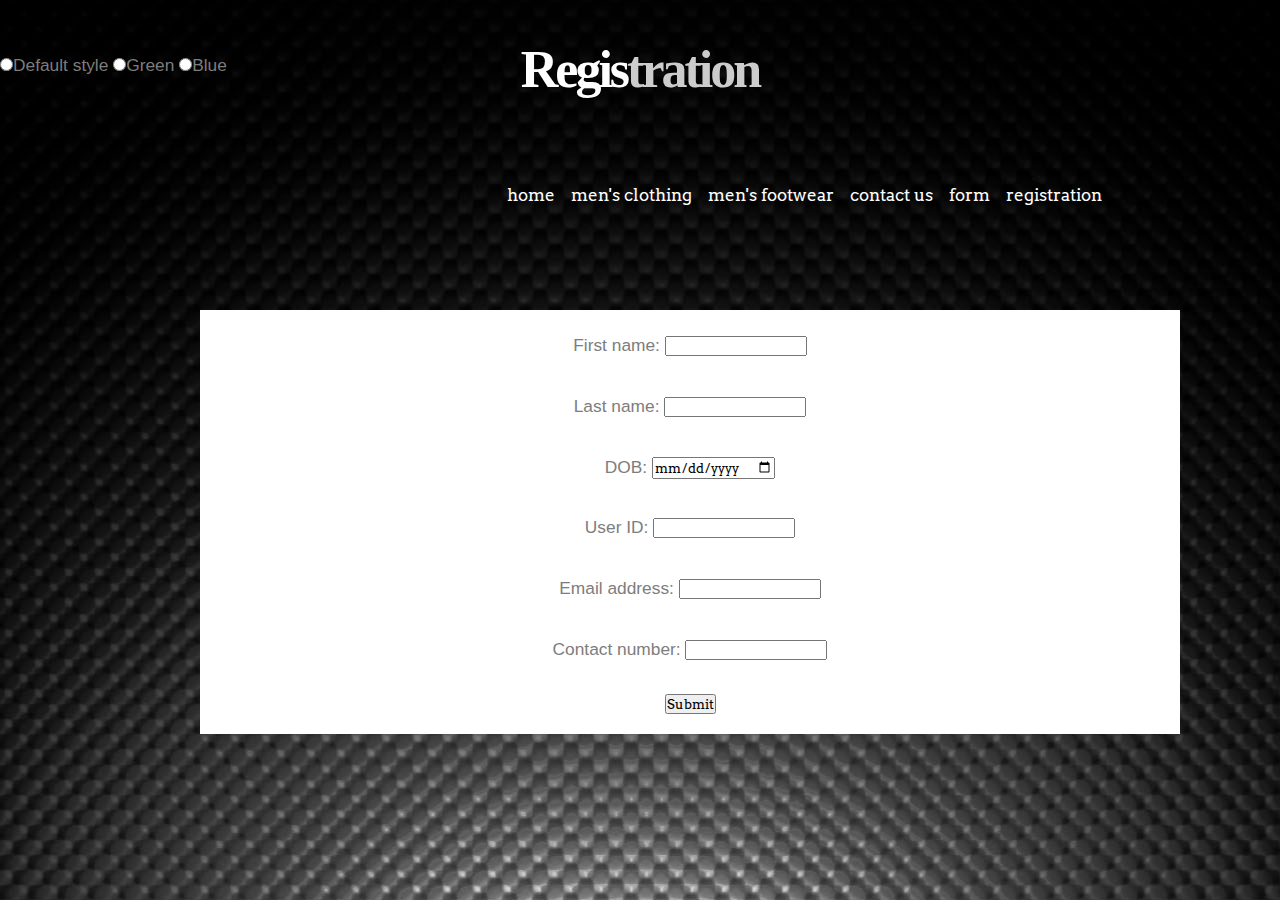
<file: topbrand/registration.html>
<html>
<head>
<title>Top Brands / Registration</title>
		
		<link href='http://fonts.googleapis.com/css?family=Arvo:400,700' rel='stylesheet' type='text/css'>
		<link rel="stylesheet" type="text/css" href="mystyle.css" />
		<link rel="alternate stylesheet" type="text/css" media="screen" title="green-theme" href="green-abstract.css" />
		<link rel="alternate stylesheet" type="text/css" media="screen" title="blue-theme" href="blue-abstract.css" />	
		
		<script src="styleswitch.js" type="text/javascript">
/***********************************************
* Style Sheet Switcher v1.1- © Dynamic Drive DHTML code library (www.dynamicdrive.com)
* This notice MUST stay intact for legal use
* Visit Dynamic Drive at http://www.dynamicdrive.com/ for this script and 100s more
***********************************************/
</script>
		
		<script language="JavaScript">
function confirmform(myForm) {
//RegEx for validating name field. Name can only have alphabets
//minimum 2 letters and maximum 32 letters
//only white spaces are allowed
var regexLetter = /^([a-zA-Z\s]{2,32})$/;
//email regular expression
var regexEmail=/^[a-zA-Z0-9._-]+@([a-zA-Z0-9.-]+\.)+[a-zA-Z0-9.-]{2,4}$/;

var regexNumber=/^([0-9-+]{11})$/;

//checks if the name field has been left blank
if (myForm.txtFirstName.value=="") {
	alert("Please Enter Your First Name");
	myForm.txtFirstName.focus( );
	return false;
}

//checks if the name field has less than 2 letters or if it is not alphabet
if(!regexLetter.test(myForm.txtFirstName.value)){
	alert('Invalid First Name! Please enter atleast 2 alphabets');
	myForm.txtFirstName.focus( );
	return false;
}




//checks if the email address is valid
	if(!regexEmail.test(myForm.txtemail.value)) {
	alert("Please Enter Valid Email Address");
	myForm.txtemail.focus( );
	return false;
}

//Checks if 11 numbers are entered
if(!regexNumber.test(myForm.txtNumber.value)) {
	alert('Please Enter At Least 11 numbers for your contact number');
	myForm.txtNumber.focus( );
	return false;
}	

}
</script>
		
		
		<div id="strapline">
	    <div id="welcome_slogan">
	      <h3>Regis<span>tration</span></h3>
	    </div><!--close welcome_slogan-->
      </div><!--close strapline-->	
		
		
</head>

<body>
	<form id="switchform">
		<input type="radio" name="choice" value="black-theme" onClick="chooseStyle(this.value, 60)">Default style
		<input type="radio" name="choice" value="green-theme" onClick="chooseStyle(this.value, 60)">Green
		<input type="radio" name="choice" value="blue-theme" onClick="chooseStyle(this.value, 60)">Blue
	</form>
	
	<div id="wrapper">


	<div id="header">
	<!-----Navigation Bar----->
		<div id="nav">
			<ul>
			<li class="first current">
				<a href="index.html">Home</a>
			</li>
			<li>
				<a href="mensclothing.html">Men's Clothing</a>
						
			</li>
			<li>
				<a href="mensfootwear.html">Men's Footwear</a>
			</li>
			<li>
				<a href="contactus.html">Contact Us</a>
			</li>
			<li>
				<a href="form.html">Form</a>
			</li>
			<li class="last">
				<a href="registration.html">Registration</a>
			</li>
			</ul>
		<br class="clear" />
		</div>
				
	</div>	
			
			<div id="page">
			<center>
			<form name="demo" method="POST" onsubmit="return confirmform(this)" action="">
				First name: <input type="text" name="txtFirstName"><br>
			<br>
				Last name: <input type="text" name="txtLastName"><br>
			<br>
				DOB: <input type="date" name="txtID"><br>
			<br>
				User ID: <input type="text" name="txtUserid"><br>
			<br>
				Email address: <input type="text" name="txtemail"><br>
			<br>
				Contact number: <input type="text" name="txtNumber"><br>
			<br>
			<input type="submit" value="Submit">
			</center>
			</div>
			
</body>
</html>
</file>
<file: style.css>
/****** GLOBAL ******/
*{
  margin: 0;
  padding: 0;
  box-sizing: border-box;
}

html{
  min-height: 100%;
}

body{
/*  background-image: url('images/background.jpg');
  background-position: center;
  background-size: cover;
  background-repeat: no-repeat; */
  background: #000000;  /* fallback for old browsers */
  background: -webkit-linear-gradient(to left, #0f9b0f, #000000);  /* Chrome 10-25, Safari 5.1-6 */
  background: linear-gradient(to left, #0f9b0f, #000000); /* W3C, IE 10+/ Edge, Firefox 16+, Chrome 26+, Opera 12+, Safari 7+ */
  max-width: 100%;
  color: #fff;
  font-family: 'Montserrat', sans-serif;
}

.container{
  max-width: 80%;
  margin: auto;
  overflow: hidden;
}

.heading1{
  background-color: rgba(0, 0, 0, 0.8);
  text-align: center;
}

/********** HEADING 3 TAG // UNIVERSITY WORK *********/
.container div:nth-of-type(1){
  flex-basis: 100%;
  margin-bottom: 20px;
}

/********** HEADING 3 TAG // COMING SOON *********/
.container div:nth-of-type(6){
  flex-basis: 100%;
  margin: 20px 0px;
}

.work h3{
  text-align: center;
  font-size: 20px;
}

.note{
  position: absolute;
  bottom: 70px;
  text-align: center;
  overflow: hidden;
  color: #fff;
  opacity: 0;
  transition: .5s;
}

.note{
  opacity: 1;
}

/******** GLOBAL ENDS HERE ********/

/* ------- */

/******** HEADER / NAVIGATION BAR ********/
header{
  width: 80%;
  height: 150px;
  color: #fff;
  padding-top: 20px;
  margin: 0 auto;
  /****** MAKES THE HEADER TRANSPARENT ******/
  /* background: rgba(204, 204, 204, 0.2); */  /*** RGBA (Red, Green, Blue, Alpha (Opacity) ) ***/
}

header ul{
  width: 100%;
  max-width: 500px;
  list-style-type: none;
  display: flex;
  flex-direction: row;
  flex-wrap: wrap;
  margin: 0 auto;
}

header li{
  padding: 15px;
  list-style: none;
  margin: 0 auto;
}

ul li a{
  text-decoration: none;
  position: relative;
  display: flex;
  justify-content: center;
  align-items: center;
  width: 50px;
  height: 50px;
  border-radius: 50%;
  font-size: 30px;
}

/* Each li social media colour corresponds to their own colour */
/* ------- TWITTER ---- */
ul li:nth-child(1) a{
  color: #55acee;
}
/* ------- FACEBOOK ---- */
/* ul li:nth-child(2) a{
  color: #3b5999;
} */
/* ------- INSTAGRAM ---- */
/* ul li:nth-child(3) a{
  color: #e4405f;
} */
/* ------- LINKEDIN ---- */
ul li:nth-child(2) a{
  color: #0077B5;
}
/* ------- GITHUB ---- */
ul li:nth-child(3) a{
  color: #fff;
}

ul li a:hover{
  color: #fff;
}
/* --- HOVER FOR GITHUB --- */
ul li:nth-child(3) a:hover{
  color: #000;
}

ul li a::before{
  content: '';
  position: absolute;
  top: 0;
  bottom: 0;
  left: 0;
  right: 0;
  background: #000;
  border-radius: 10%;
  z-index: -1;
  transform: scale(0);
  transition: 0.2s;
}

ul li a:hover::before{
  transform: scale(1);
}

/* nth-child - every other li's background colour changes colour */
/* ------- TWITTER ---- */
ul li:nth-child(1) a:hover::before{
  background: #55acee;
}
/* ------- FACEBOOK ---- */
/* ul li:nth-child(2) a:hover::before{
  background: #3b5999;
} */
/* ------- INSTAGRAM ---- */
/* ul li:nth-child(3) a:hover::before{
  background: #e4405f;
} */
/* ------- LINKEDIN ---- */
ul li:nth-child(2) a:hover::before{
  background: #0077b5;
}
/* ------- GITHUB ---- */
ul li:nth-child(3) a:hover::before{
  background: #fff;
}
/********* PORTFOLIO WELCOME SECTION *********/

/**** PORTFOLIO SPAN TEXT ****/
/*
section .pfolio:hover{
  color: #fff;
  border-top: solid #fff000 2px;
  border-bottom: solid #fff000 2px;
  border-top-left-radius: 20px;
}
*/


/************* ************/
.pfolio{
  display: inline-block;
  color: #000;
}
span{
  animation-delay: 2s;
}

#welcome{
  min-height: 680px;
  text-align: center;
  color: #fff;
}

#welcome .container{
  min-height: 400px;
}

#welcome h1{
  padding-top: 100px;
  font-size: 50px;
  margin-bottom: 15px;
  font-family: 'Acme', sans-serif;
  word-spacing: 10px;
  animation-delay: 1s;
}

#welcome p{
  font-size: 18px;
  letter-spacing: 1px;
  margin-top: 30px;
  animation-delay: 3s;
}


/***********************/
/* ------ BOXES ------*/
/**********************/
#boxes .container{
  max-width: 100%;
  min-height: 500px;
  display: flex;
  justify-content: space-around;
  flex-wrap: wrap;
  background: rgba(0, 0, 0, 0.5);
}

/********** FIRST BOX **********/
.box-1{
  background-image: url('images/tb.jpg');
  background-position: center;
  background-size: cover;
  background-repeat: no-repeat;
  margin: 10px;
  padding: 10px;
  width: 350px;
  height: 260px;
  transition: transform .5s;
  overflow: hidden;
  position: relative;
}

.box-1 h2{
  padding-top: 10px;
  position: absolute;
  top: 0;
  bottom: 0;
  left: 0;
  right: 0;
  color: #fff;
  text-align: center;
  opacity: 0;
  transition: .5s;
  text-transform: capitalize;
}

.box-1:hover h2{
  opacity: 1;
}

.box-1 p{
  position: absolute;
  top: 0;
  bottom: 0;
  left: 0;
  right: 0;
  margin: 5px;
  text-align: center;
  padding-top: 50px;
  overflow: hidden;
  color: #fff;
  opacity: 0;
  transition: .5s;
}

.box-1:hover p{
  opacity: 1;
}

#mainButton{
  position: absolute;
  bottom: 0;
  padding: 7px 5px;
  margin: 0 auto;
  width: 40%;
  margin-bottom: 15px !important;
  left: 30%;
  display: block;
  overflow: hidden;
  color: #fff;
  background-color: #000;
  border: 2px solid #fff;
  font-family: inherit;
  opacity: 0;
  transition: .5s;
}

.box-1:hover #mainButton{
  opacity: 1;
  color: #fff;
  background-color: #000;
  border: 2px solid #fff;
  font-family: inherit;
  cursor: pointer;
}


/********** SECOND BOX **********/
.box-2{
  background-image: url('images/prisonEscape4.jpg');
  background-position: center;
  background-size: cover;
  background-repeat: no-repeat;
  margin: 10px;
  padding: 10px;
  width: 350px;
  height: 260px;
  transition: transform .5s;
  overflow: hidden;
  position: relative;
}

.box-2 h2{
  padding-top: 10px;
  position: absolute;
  top: 0;
  bottom: 0;
  left: 0;
  right: 0;
  color: #fff;
  text-align: center;
  opacity: 0;
  transition: .5s;
  text-transform: capitalize;
}

.box-2:hover h2{
  opacity: 1;
}

.box-2 p{
  position: absolute;
  top: 0;
  bottom: 0;
  left: 0;
  right: 0;
  margin: 5px;
  font-size: 14px;
  text-align: center;
  padding-top: 80px;
  overflow: hidden;
  color: #fff;
  opacity: 0;
  transition: .5s;
}

.box-2:hover p{
  opacity: 1;
}

/************ BUTTON *************/
#mainButton2{
  position: absolute;
  bottom: 0;
  padding: 7px 5px;
  margin: 0 auto;
  width: 40%;
  margin-bottom: 15px !important;
  left: 30%;
  display: block;
  overflow: hidden;
  color: #fff;
  background-color: #000;
  border: 2px solid #fff;
  font-family: inherit;
  opacity: 0;
  transition: .5s;
}

.box-2:hover #mainButton2{
  opacity: 1;
  color: #fff;
  background-color: #000;
  border: 2px solid #fff;
  font-family: inherit;
  cursor: pointer;
}


/************** THIRD BOX **************/
.box-3{
  background-image: url('images/img_manipulation_app.jpg');
  background-position: center;
  background-size: cover;
  background-repeat: no-repeat;
  margin: 10px;
  padding: 10px;
  width: 350px;
  height: 260px;
  transition: transform .5s;
  overflow: hidden;
  position: relative;
}

.box-3 h2{
  padding-top: 10px;
  position: absolute;
  top: 0;
  bottom: 0;
  left: 0;
  right: 0;
  color: #fff;
  text-align: center;
  opacity: 0;
  transition: .5s;
  text-transform: capitalize;
}

.box-3:hover h2{
  opacity: 1;
}

.box-3 p{
  position: absolute;
  margin: 5px;
  text-align: center;
  padding-top: 50px;
  overflow: hidden;
  color: #fff;
  opacity: 0;
  transition: .5s;
}

.box-3:hover p{
  opacity: 1;
}

#mainButton3{
  position: absolute;
  bottom: 0;
  padding: 7px 5px;
  margin: 0 auto;
  width: 40%;
  margin-bottom: 15px !important;
  left: 30%;
  display: block;
  overflow: hidden;
  color: #fff;
  background-color: #000;
  border: 2px solid #fff;
  font-family: inherit;
  opacity: 0;
  transition: .5s;
}

.box-3:hover #mainButton3{
  opacity: 1;
  color: #fff;
  background-color: #000;
  border: 2px solid #fff;
  font-family: inherit;
  cursor: pointer;
}


/********** FOURTH BOX *********/
.box-4{
  background-image: url('images/sound_mixer.jpg');
  background-position: center;
  background-size: cover;
  background-repeat: no-repeat;
  margin: 10px;
  padding: 10px;
  width: 350px;
  height: 260px;
  transition: transform .5s;
  overflow: hidden;
  position: relative;
}

.box-4 h2{
  padding-top: 10px;
  position: absolute;
  top: 0;
  bottom: 0;
  left: 0;
  right: 0;
  color: #fff;
  text-align: center;
  opacity: 0;
  transition: .5s;
  text-transform: capitalize;
}

.box-4:hover h2{
  opacity: 1;
}

.box-4 p{
  position: absolute;
  top: 0;
  bottom: 0;
  left: 0;
  right: 0;
  margin: 5px;
  text-align: center;
  padding-top: 50px;
  overflow: hidden;
  color: #fff;
  opacity: 0;
  transition: .5s;
}

.box-4:hover p{
  opacity: 1;
}

#mainButton4{
  position: absolute;
  bottom: 0;
  padding: 7px 5px;
  margin: 0 auto;
  width: 40%;
  margin-bottom: 15px !important;
  left: 30%;
  display: block;
  overflow: hidden;
  color: #fff;
  background-color: #000;
  border: 2px solid #fff;
  font-family: inherit;
  opacity: 0;
  transition: .5s;
}

.box-4:hover #mainButton4{
  opacity: 1;
  color: #fff;
  background-color: #000;
  border: 2px solid #fff;
  font-family: inherit;
  cursor: pointer;
}

/*************** COMING SOON // FIFTH BOX **************/
.box-5{
  background-image: url('images/colourGame.jpg');
  background-position: center;
  background-size: cover;
  background-repeat: no-repeat;
  margin: 10px;
  padding: 10px;
  width: 350px;
  height: 260px;
  transition: transform .5s;
  overflow: hidden;
  position: relative;
}

.box-5 h2{
  padding-top: 10px;
  position: absolute;
  top: 0;
  bottom: 0;
  left: 0;
  right: 0;
  color: #fff;
  text-align: center;
  opacity: 0;
  transition: .5s;
}

.box-5:hover h2{
  opacity: 1;
}

.box-5 p{
  position: absolute;
  margin: 5px;
  text-align: center;
  padding-top: 50px;
  overflow: hidden;
  color: #fff;
  opacity: 0;
  transition: .5s;
}

.box-5:hover p{
  opacity: 1;
}

#mainButton5{
  position: absolute;
  bottom: 0;
  padding: 7px 5px;
  margin: 0 auto;
  width: 40%;
  margin-bottom: 15px !important;
  left: 30%;
  display: block;
  overflow: hidden;
  color: #fff;
  background-color: #000;
  border: 2px solid #fff;
  font-family: inherit;
  opacity: 0;
  transition: .5s;
}

.box-5:hover #mainButton5{
  opacity: 1;
  color: #fff;
  background-color: #000;
  border: 2px solid #fff;
  font-family: inherit;
  cursor: pointer;
}

/* ----- 6th BOX ----- */
.box-6{
  background-image: url('images/turkey_cs.jpg');
  background-position: center;
  background-size: cover;
  background-repeat: no-repeat;
  margin: 10px;
  padding: 10px;
  width: 350px;
  height: 260px;
  transition: transform .5s;
  overflow: hidden;
  position: relative;
}

.box-6 h2{
  padding-top: 10px;
  position: absolute;
  top: 0;
  bottom: 0;
  left: 0;
  right: 0;
  color: #fff;
  text-align: center;
  opacity: 0;
  transition: .5s;
}

.box-6:hover h2{
  opacity: 1;
}

.box-6 p{
  position: absolute;
  top: 0;
  bottom: 0;
  left: 0;
  right: 0;
  margin: 5px;
  text-align: center;
  padding-top: 50px;
  overflow: hidden;
  color: #fff;
  opacity: 0;
  transition: .5s;
}

.box-6:hover p{
  opacity: 1;
}

/************** EDUCATION **************/
.university{
  width: 100%;
  max-width: 500px;
  margin: 100px auto;
  text-align: center;
  display: flex;
  flex-wrap: wrap;
  flex-direction: column;
}

.university > *{
  padding: 10px;
}

.university h3:nth-of-type(1){
  color: #A9A9A9;
}

.university ul{
  list-style-type: none;
}

.university li{
  padding: 5px;
}

.university li:nth-child(odd){
  color: #A9A9A9;
}

.college{
  width: 100%;
  max-width: 500px;
  margin: 0 auto;
  text-align: center;
  display: flex;
  flex-wrap: wrap;
  flex-direction: column;
}

.college > *{
  padding: 10px;
}

.college h3:nth-of-type(1){
  color: #A9A9A9;
}

/******** SKILLS ********/
.skills{
  width: 100%;
  max-width: 500px;
  margin: 100px auto;
  text-align: center;
  display: flex;
  flex-wrap: wrap;
  flex-direction: column;
}

.skills h1{
  margin-bottom: 20px;
}

.skills ul{
  list-style-type: none;
}

.skills li{
  padding: 5px;
}

.skills li:nth-child(odd){
  color: #A9A9A9;
}

/***************** CONTACT FORM *****************/
#contact{
  max-width: 80%;
  margin: 100px auto;
}

#contact .container{
  width: 100%;
  max-width: 500px;
  margin: 100px auto;
  display: flex;
  flex-wrap: wrap;
  flex-direction: row;
}

#contactForm{
  width: 100%;
  margin: 0 auto;
}

#contactForm h2{
  text-align: center;
  margin-bottom: 10px;
}

.details{
  max-width: 500px;
  margin: 15px;
  padding: 10px;
  overflow: hidden;
}

label{
  margin-bottom: 10px;
}

input[type=text], input[type=email]{
  width: 100%;
  padding: 12px 20px;
  margin: 8px 0;
  border: 2px solid;
  border-radius: 4px;
}

input[type=submit]{
  width: 200px;
  padding: 10px 20px;
  color: #fff;
  background-color: #000;
  border: 2px solid #fff;
  border-radius: 10px;
  font-family: inherit;
  cursor: pointer;
  display: block;
  margin: 0 auto;
}

textarea{
  margin-top: 10px;
  width: 100%;
  height: 200px;
  resize: none;
  font-size: 16px;
  border: 2px solid;
}

#contactForm textarea::placeholder{
  font-size: 16px;
}

/* --------------------------------------- */
/* ----------- MEDIA QUERIES --------------*/

/* ------------ T A B L E T ------------- */
@media only screen and (max-width: 768px) {

  #welcome{
    min-height: 500px;
    margin-top: 10px;
  }

  #welcome .container{
    min-height: 400px;
  }

  #welcome h1{
    padding-top: 50px;
  }
}

/* --------- M O B I L E ( L ) -----------*/
@media only screen and (max-width: 425px) {

  body{
    background: #1f1e1c;
  }

  .pfolio{
    color: #006400;
  }

  #welcome{
    min-height: 600px;
  }

  #welcome .container{
    min-height: 550px;
  }

  #welcome h1 {
    padding-top: 50px;
    color: #fff;
  }

  #welcome p {
    margin-top: 50px;
    color: #fff;
  }

  #boxes .container{
    background: #e0e1e3;
    margin-top: 30px;
  }

  #boxes h3{
    color: #000;
  }

  .university{
    margin-top: 90px;
  }
}

/* ---------- M O B I L E ( M ) -------- */
@media only screen and (max-width: 375px) {
  #welcome{
    min-height: 700px;
  }
}

@media only screen and (max-width: 320px) {
  #welcome{
    min-height: 750px;
  }
}
</file>
<file: ColourPickerGame/style.css>
body{
  background-color: #232323;
  margin: 0;
  font-family: 'Acme', sans-serif;
}

#container{
  max-width: 600px;
  margin: 20px auto;
}

.square{
  width: 30%;
  padding-bottom: 30%;
  margin: 1.66%;
  background-color: limegreen;
  float: left;
  border-radius: 10%;
  transition: background-color .5s;
  -webkit-transition: background-color .5s;
  -moz-transition: background-color .5s;
}

h1{
  color: #fff;
  text-align: center;
  background: #3C635B;
  margin: 0;
  font-weight: normal;
  text-transform: uppercase;
  padding: 20px 0;
}

#colorDisplay{
  font-size: 200%;
  display: block;
}

#banner{
  background-color: #fff;
  height: 30px;
  text-align: center;
}

#message{
  display: inline-block;
  width: 20%;
}

button{
  border: none;
  background: none;
  text-transform: uppercase;
  height: 100%;
  font-weight: 700;
  color: #3C635B;
  font-size: inherit;
  outline: none;
  transition: all 0.3s;
  -webkit-transition: all 0.3s;
  -moz-transition: all 0.3s;
}

button:hover{
  color: #fff;
  background: #3C635B;
}

.selected{
  color: #fff;
  background: #3C635B;
}
</file>
<file: topbrand/mystyle.css>
* {
		margin: 0;
		padding: 0;
	}

	body {
		background: #e7e7e7 url(images/bg-carbonfibre.jpg) no-repeat top center;
		color: #7d7d7d;
		font-size: 13pt;
		line-height: 1.75em;
		text-align: justify;
		margin: 0;
		padding: 0;
	}

	body,input {
		font-family: 'Arvo', serif;
	}

/********** Link on contact us page *******/
	a {
		color: #ac1205;
		text-decoration: none;
	}

	a:hover {
		text-decoration: underline;
	}




	br.clear {
		clear: both;
	}

	h1,h2,h3,h4 {
		font-weight: normal;
	}


	h2 {
		font-size: 1.75em;
	}

	h2,h3,h4 {
		color: #BABABA;
		font-family: 'Arvo', serif;
		margin-bottom: 1em;
	}

	h3 {
		font-size: 1.25em;

	}

	h4 {
		font-size: 1.05em;
	}

	img.left {
		float: left;
		margin: 8px 20px 20px 0;
	}

	img.top {
		margin: 8px 0 20px 0;
	}

	p {
		margin-bottom: 1.5em;
	}

	ul {
		margin-bottom: 1.5em;
	}

	#wrapper {
		width: 980px;
		margin: 0 auto;
	}

/******************************************************************************************
* HEADER
******************************************************************************************/

	#header {
		position: relative;
		width: 980px;
		height: 180px;
		margin: 0;
		padding: 0;
	}

/******************************************************************************************
* LOGO
******************************************************************************************/

	#logo {
		position: absolute;
		top: -250px;
		left: 10px;
	}




/******************************************************************************************
* MENU
******************************************************************************************/


	#nav {
		font-family: 'Arvo', serif;
		height: 70px;
		line-height: 50px;
		position: absolute;
		bottom: 20px;
		right: 20px;
		z-index: 99;
	}

	#nav a {
		color: #fff;
		text-decoration: none;
		text-transform: lowercase;
	}

	#nav .current a {
		color: #fff;

	}

	#nav ul {
		list-style: none;
		padding: 0;
		margin: 0;
	}

	#nav ul li {
		display: block;
		float: left;
		padding: 0 8px 0 8px;
	}



/******************************************************************************************
* PAGE
******************************************************************************************/

	#page {
		width: 940px;
		background: #FFF;
		margin: 50;
		padding: 20px;
	}

	.buy {
		float: right;
		color: #fff;
		text-transform: lowercase;
		padding: 6px 10px;
		background: #000000;
		border: none;
		border-radius: 10px;

	}

/******************************************************************************************
* PRODUCTS
******************************************************************************************/

	#products {
		width: 980px;
		background: #fff;
		margin: 0;
		padding: 0;
	}

	#products ul {
		list-style: none;
		margin: 0;
		padding: 0;
	}

	#products li {
		width: 300px;
		height: 300px;
		display: block;
		float: left;
		margin: 0 0 20px 20px;
		position: relative;
		padding: 0;
	}

	#products span {
		position: absolute;
		width: 280px;
		padding: 10px;
		bottom: 0;
		left: 0;
		background: url(images/bg.png);
		color: #FFF;
	}

	#products .buy {
		float: right;
		color: #fff;
		text-transform: lowercase;
		padding: 3px 5px;
		background: #000000;
		border: none;
		border-radius: 10px;
		text-shadow: 1px 1px 1px #000;
		font-size: 11px;
	}
/******************************************************************************************
* FOOTER
******************************************************************************************/

	#footer {
		width: 980px;
		padding: 0 10px;
		background: url(images/.jpg) no-repeat bottom center;
		height: 58px;
		margin: 0 auto;
	}

	#copyright {
		margin: 40px auto;
		width: 980px;
		text-align: center;
		color: #FFF;
	}

/*****************************************************************************
/ SliderTron
*****************************************************************************/

#slidertron
{
	width: 940px;
	position: relative;
}

#slidertron .navigation
{
	position: absolute;
	display: block;
	z-index: 100;
	color: #ffffff;
	top: 315px;
	right: 0px;
	margin: 10px;
	padding: 10px;
	background-color: #303030;
	opacity: 0.75;
}

#slidertron .navigation a
{
	color: #ffffff;
	text-decoration: none;
	outline: none;
}

#slidertron .viewer
{
	width: 940px;
	height: 425px;
}

#slidertron .viewer .reel .slide
{
	position: relative;
	width: 940px;
	height: 425px;
}

#slidertron .viewer .reel .slide span
{
	position: absolute;
	display: block;
	width: 900px;
	opacity: 0.90;
	padding: 20px;
	background: url(images/bg.png);
	color: #ffffff;
	bottom: 0px;
	left: 0px;
}

#slidertron .indicator
{
	margin: 20px 0 0 0;
	width: 940px;
	height: 25px;
	text-align: center;
}

#slidertron .indicator ul
{
	list-style: none;
	padding: 0;
}

	#slidertron .indicator ul li
	{
		display: inline-block;
		background: #d0d0d0;
		color: #303030;
		width: 10px;
		height: 10px;
		margin: 0 10px 0 0;
		text-indent: -9999px;
		border-radius: 10px;
	}

	#slidertron .indicator ul li.active
	{
		background: #9ec64e;
		color: #d0d0d0;
	}

/**********Welcome**********/

#strapline
{ width: 940px;
  height: 50px;
  text-align: center;
  margin: 0 auto;}

  #welcome_slogan
{ width: 940px;
  float: left;
  height: 0px;
  padding-top: 40px;
  margin: 0 auto;}

  #welcome_slogan H3
{ font: bold 300% Copperplate Gothic Bold;
  letter-spacing: -3px;
  color: #FFF;}

  span
{ color: #CCCCCC;
  text-shadow: none;}

  /*************Photo Gallery***********/
  body {
background: #999
margin-top: 20px;
}

h3 {
color: #eee;
font-family: Verdana;
}

.thumbnails img {
height: 80px;
border: 4px solid #555;
padding: 1px;
margin: 0 10px 10px 0;
}

.thumbnails img:hover {
border: 4px solid #00ccff;
cursor:pointer;
}

.preview img {
border: 4px solid #444;
padding: 1px;
height: 300px;
}


body {
background-color: #000000; font-family: sans-serif }
h1 { font-family: helvetica; color: FFFFFF }
.center {text-align: center}
</file>
<file: topbrand/green-abstract.css>
body {
		background: #e7e7e7 url(images/greenabstract.jpg) no-repeat top center;
		background-size: 100% 100%;
		}
</file>
<file: topbrand/blue-abstract.css>
body {
		background: #e7e7e7 url(images/blueabstract.jpg) no-repeat top center;
		background-size: 100% 100%;
		}
</file>
